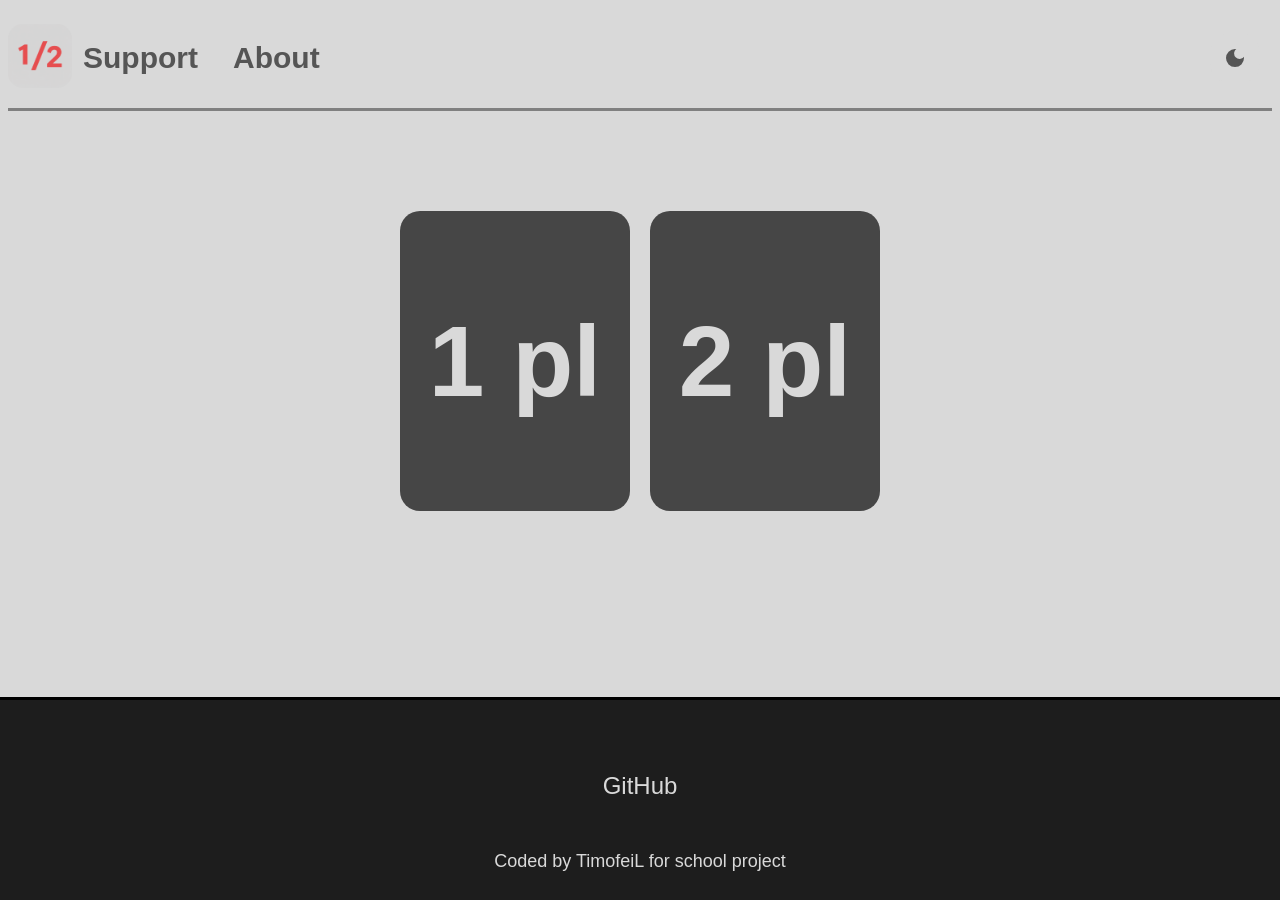
<file: index.html>
<!DOCTYPE html>
<html lang="en">
<head>
    <meta charset="UTF-8">
    <meta name="viewport" content="width=device-width, initial-scale=1.0">
    <link rel="stylesheet" href="styles/style.css">
    <link rel="icon" href="source/logo.png">
    <script type="text/javascript" src="javascript/theme.js" defer></script>
    <title>1/2 Player Games</title>
</head>
<body>
    <footer>
        <a class="navlogo" href="index.html"><img class="logo" src="source/logo.png" alt=""></a> 
        <a class="navlink" href="support.html">Support</a>
        <a class="navlink" href="about.html">About</a>
        <button type="button" id="theme-switch">
            <svg xmlns="http://www.w3.org/2000/svg" height="24px" viewBox="0 -960 960 960" width="24px" fill="#e3e3e3"><path d="M480-120q-150 0-255-105T120-480q0-150 105-255t255-105q14 0 27.5 1t26.5 3q-41 29-65.5 75.5T444-660q0 90 63 153t153 63q55 0 101-24.5t75-65.5q2 13 3 26.5t1 27.5q0 150-105 255T480-120Z"/></svg>
            <svg xmlns="http://www.w3.org/2000/svg" height="24px" viewBox="0 -960 960 960" width="24px" fill="#e3e3e3"><path d="M338.5-338.5Q280-397 280-480t58.5-141.5Q397-680 480-680t141.5 58.5Q680-563 680-480t-58.5 141.5Q563-280 480-280t-141.5-58.5ZM200-440H40v-80h160v80Zm720 0H760v-80h160v80ZM440-760v-160h80v160h-80Zm0 720v-160h80v160h-80ZM256-650l-101-97 57-59 96 100-52 56Zm492 496-97-101 53-55 101 97-57 59Zm-98-550 97-101 59 57-100 96-56-52ZM154-212l101-97 55 53-97 101-59-57Z"/></svg>
        </button>
    </footer>
    <main>
        <div class="choose1">
            <a href="pl1.html"><button class="plbtn">1 pl</button></a>
        </div>
        <div class="choose2">
            <a href="pl2.html"><button class="plbtn">2 pl</button></a>
        </div>
    </main>
    <div class="navbar">
        <div class="navBL"><a class="navbarLink" href="https://github.com/TimofeiL/1-2-players-game">GitHub</a></div>
        <div class="navBP"><p class="navbarP">Coded by TimofeiL for school project</p></div>
    </div>
</body>
</html>
</file>
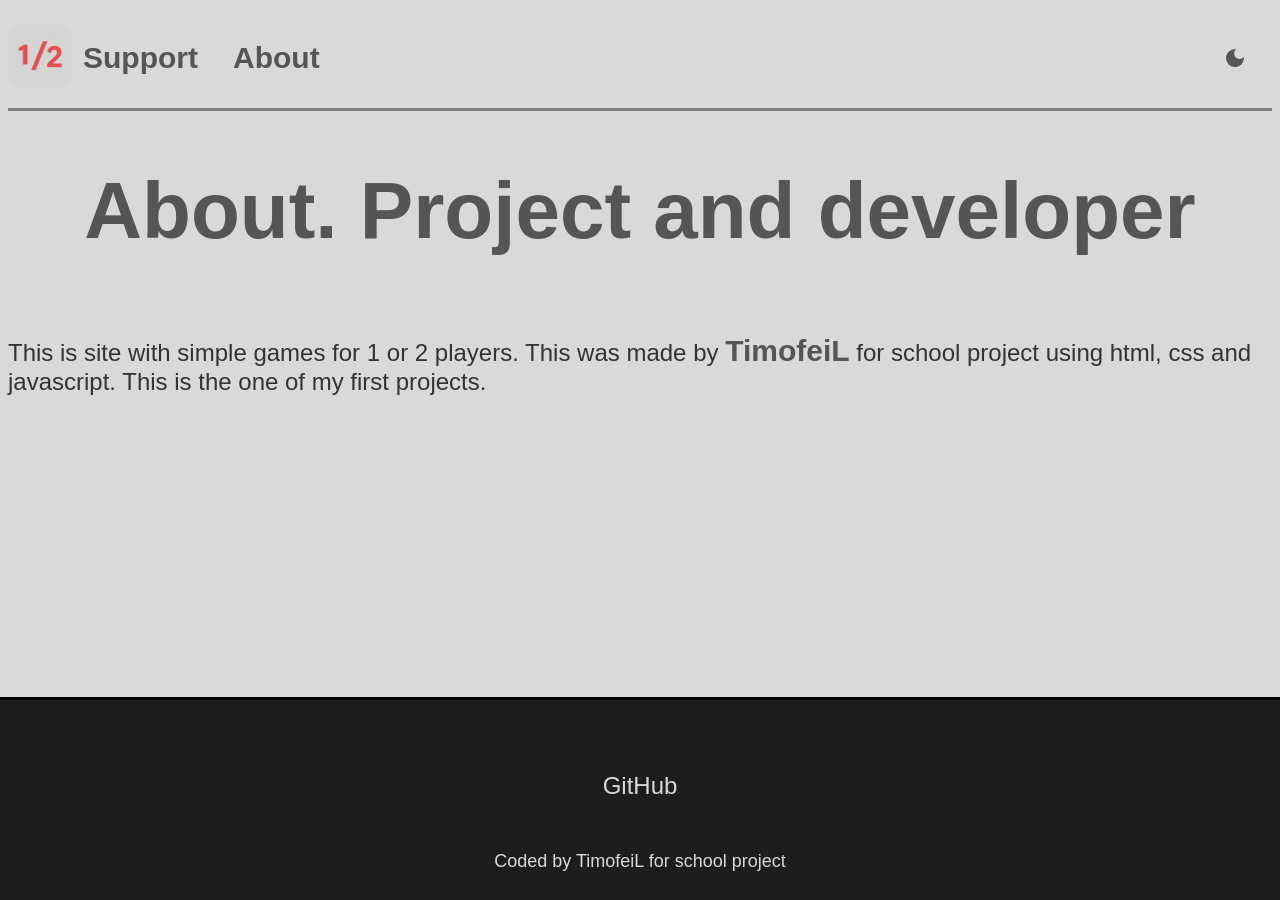
<file: about.html>
<!DOCTYPE html>
<html lang="en">
<head>
    <meta charset="UTF-8">
    <meta name="viewport" content="width=device-width, initial-scale=1.0">
    <link rel="stylesheet" href="styles-n-js/aboutstyle.css">
    <link rel="icon" href="source/logo.png">
    <script type="text/javascript" src="styles-n-js/theme.js" defer></script>
    <title>About</title>
</head>
<body>
    <footer>
        <a class="navlogo" href="index.html"><img class="logo" src="source/logo.png" alt=""></a> 
        <a class="navlink" href="support.html">Support</a>
        <a class="navlink" href="about.html">About</a>
        <button type="button" id="theme-switch">
            <svg xmlns="http://www.w3.org/2000/svg" height="24px" viewBox="0 -960 960 960" width="24px" fill="#e3e3e3"><path d="M480-120q-150 0-255-105T120-480q0-150 105-255t255-105q14 0 27.5 1t26.5 3q-41 29-65.5 75.5T444-660q0 90 63 153t153 63q55 0 101-24.5t75-65.5q2 13 3 26.5t1 27.5q0 150-105 255T480-120Z"/></svg>
            <svg xmlns="http://www.w3.org/2000/svg" height="24px" viewBox="0 -960 960 960" width="24px" fill="#e3e3e3"><path d="M338.5-338.5Q280-397 280-480t58.5-141.5Q397-680 480-680t141.5 58.5Q680-563 680-480t-58.5 141.5Q563-280 480-280t-141.5-58.5ZM200-440H40v-80h160v80Zm720 0H760v-80h160v80ZM440-760v-160h80v160h-80Zm0 720v-160h80v160h-80ZM256-650l-101-97 57-59 96 100-52 56Zm492 496-97-101 53-55 101 97-57 59Zm-98-550 97-101 59 57-100 96-56-52ZM154-212l101-97 55 53-97 101-59-57Z"/></svg>
        </button>
    </footer>
    <main>
        <div class="header"><h1>About. Project and developer</h1></div>
        <div class="paragraph"><p>This is site with simple games for 1 or 2 players. This was made by <a class="navlink" href="https://github.com/TimofeiL">TimofeiL</a> for school project using html, css and javascript. This is the one of my first projects.</p></div>
    </main>
    <div class="navbar">
        <div class="navBL"><a class="navbarLink" href="https://github.com/TimofeiL/1-2-players-game">GitHub</a></div>
        <div class="navBP"><p class="navbarP">Coded by TimofeiL for school project</p></div>
    </div>
</body>
</html>
</file>
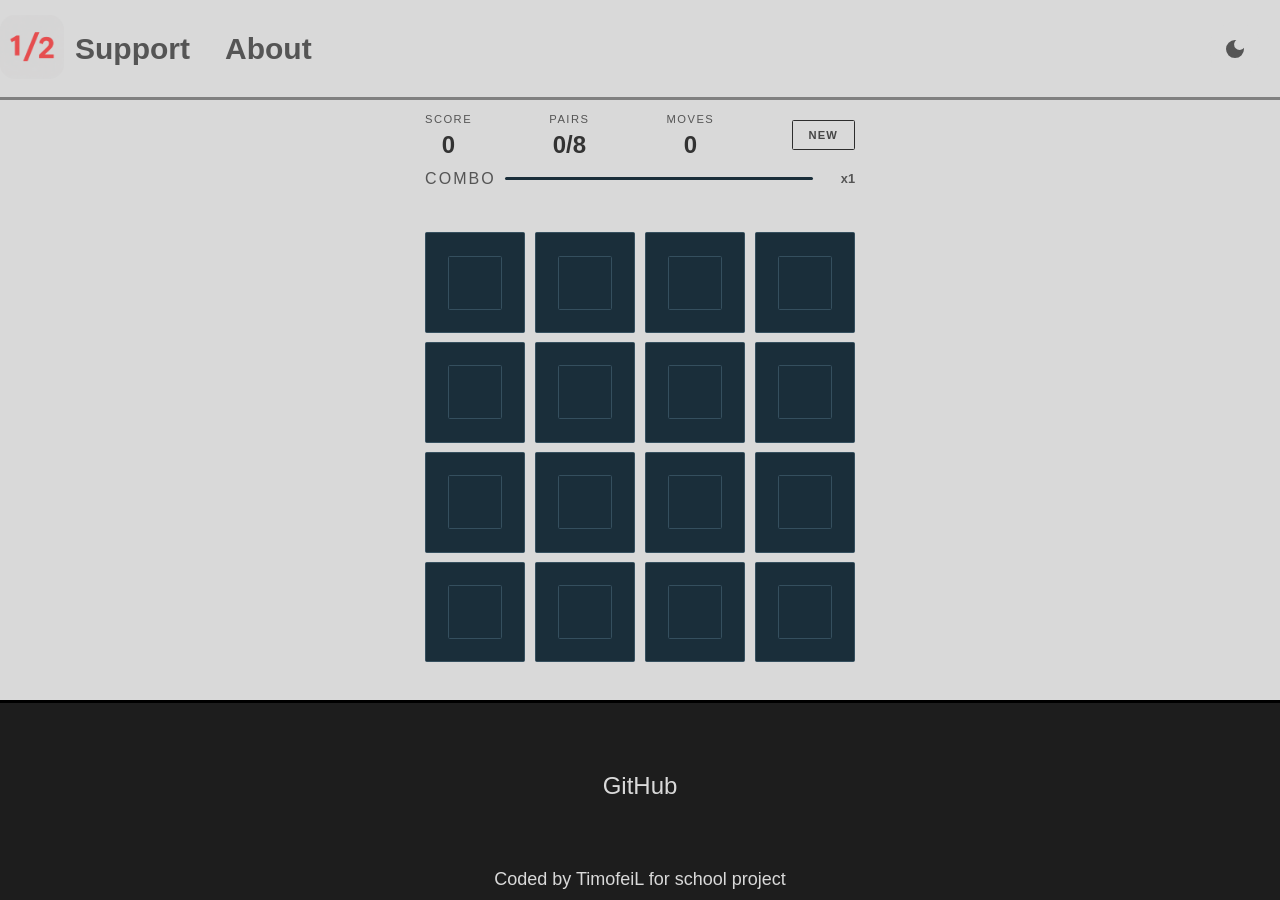
<file: color.html>
<!DOCTYPE html>
<html lang="en">
<head>
    <meta charset="UTF-8">
    <meta name="viewport" content="width=device-width, initial-scale=1.0">
    <link rel="stylesheet" href="styles/colorstyle.css">
    <link rel="icon" href="source/logo.png">
    <script type="text/javascript" src="javascript/theme.js" defer></script>
    <script type="text/javascript" src="javascript/color.js" defer></script>
    <title>1 Player Games</title>
</head>
<body>
    <footer>
        <a class="navlogo" href="index.html"><img class="logo" src="source/logo.png" alt=""></a> 
        <a class="navlink" href="support.html">Support</a>
        <a class="navlink" href="about.html">About</a>
        <button type="button" id="theme-switch">
            <svg xmlns="http://www.w3.org/2000/svg" height="24px" viewBox="0 -960 960 960" width="24px" fill="#e3e3e3"><path d="M480-120q-150 0-255-105T120-480q0-150 105-255t255-105q14 0 27.5 1t26.5 3q-41 29-65.5 75.5T444-660q0 90 63 153t153 63q55 0 101-24.5t75-65.5q2 13 3 26.5t1 27.5q0 150-105 255T480-120Z"/></svg>
            <svg xmlns="http://www.w3.org/2000/svg" height="24px" viewBox="0 -960 960 960" width="24px" fill="#e3e3e3"><path d="M338.5-338.5Q280-397 280-480t58.5-141.5Q397-680 480-680t141.5 58.5Q680-563 680-480t-58.5 141.5Q563-280 480-280t-141.5-58.5ZM200-440H40v-80h160v80Zm720 0H760v-80h160v80ZM440-760v-160h80v160h-80Zm0 720v-160h80v160h-80ZM256-650l-101-97 57-59 96 100-52 56Zm492 496-97-101 53-55 101 97-57 59Zm-98-550 97-101 59 57-100 96-56-52ZM154-212l101-97 55 53-97 101-59-57Z"/></svg>
        </button>
    </footer>
	<main>
        <div id="game">
            <div id="hud">
                <div class="hstat"><div class="hlbl">score</div><div class="hval" id="score">0</div></div>
                <div class="hstat"><div class="hlbl">pairs</div><div class="hval" id="pairs">0/8</div></div>
                <div class="hstat"><div class="hlbl">moves</div><div class="hval" id="moves">0</div></div>
                <button id="new-btn">New</button>
            </div>
            <div id="combo-bar-wrap">
                <span id="combo-lbl">combo</span>
                <div id="combo-track"><div id="combo-fill"></div></div>
                <span id="combo-mult">x1</span>
            </div>
                <div id="toast"></div>
                <div id="grid"></div>
                <div id="win">
                    <div id="win-title">palette cleared</div>
                    <div id="win-sub"></div>
                </div>
        </div>
    </main>
    <div class="navbar">
        <div class="navBL"><a class="navbarLink" href="https://github.com/TimofeiL/1-2-players-game">GitHub</a></div>
        <div class="navBP"><p class="navbarP">Coded by TimofeiL for school project</p></div>
    </div>
</body>
</html>
</file>
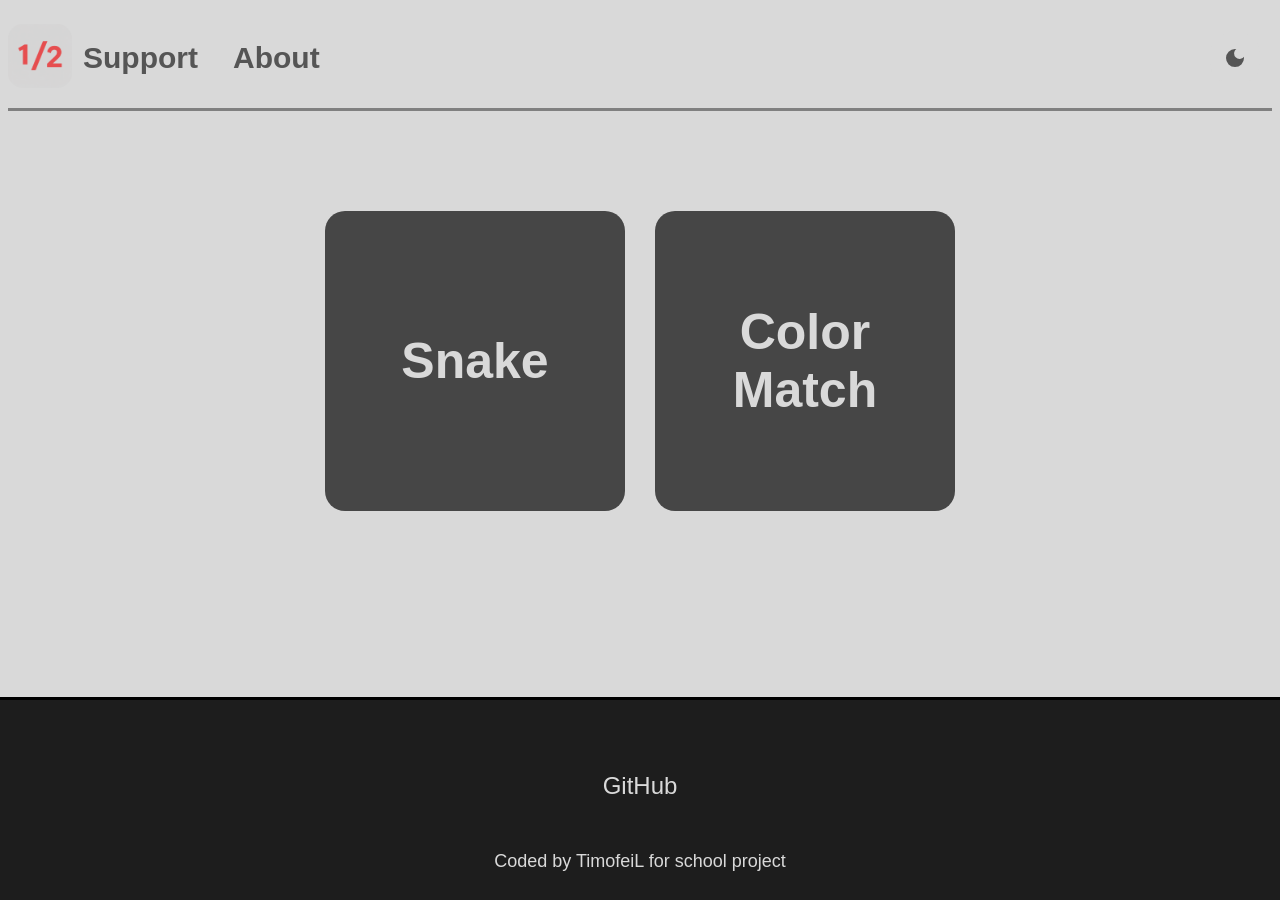
<file: pl1.html>
<!DOCTYPE html>
<html lang="en">
<head>
    <meta charset="UTF-8">
    <meta name="viewport" content="width=device-width, initial-scale=1.0">
    <link rel="stylesheet" href="styles/pl1style.css">
    <link rel="icon" href="source/logo.png">
    <script type="text/javascript" src="javascript/theme.js" defer></script>
    <title>1 Player Games</title>
</head>
<body>
    <footer>
        <a class="navlogo" href="index.html"><img class="logo" src="source/logo.png" alt=""></a> 
        <a class="navlink" href="support.html">Support</a>
        <a class="navlink" href="about.html">About</a>
        <button type="button" id="theme-switch">
            <svg xmlns="http://www.w3.org/2000/svg" height="24px" viewBox="0 -960 960 960" width="24px" fill="#e3e3e3"><path d="M480-120q-150 0-255-105T120-480q0-150 105-255t255-105q14 0 27.5 1t26.5 3q-41 29-65.5 75.5T444-660q0 90 63 153t153 63q55 0 101-24.5t75-65.5q2 13 3 26.5t1 27.5q0 150-105 255T480-120Z"/></svg>
            <svg xmlns="http://www.w3.org/2000/svg" height="24px" viewBox="0 -960 960 960" width="24px" fill="#e3e3e3"><path d="M338.5-338.5Q280-397 280-480t58.5-141.5Q397-680 480-680t141.5 58.5Q680-563 680-480t-58.5 141.5Q563-280 480-280t-141.5-58.5ZM200-440H40v-80h160v80Zm720 0H760v-80h160v80ZM440-760v-160h80v160h-80Zm0 720v-160h80v160h-80ZM256-650l-101-97 57-59 96 100-52 56Zm492 496-97-101 53-55 101 97-57 59Zm-98-550 97-101 59 57-100 96-56-52ZM154-212l101-97 55 53-97 101-59-57Z"/></svg>
        </button>
    </footer>
    <main>
        <div class="btn1"><a href="snake.html"><button class="game">Snake</button></a></div>
        <a href="color.html"><button class="game">Color Match</button></a>
    </main>
    <div class="navbar">
        <div class="navBL"><a class="navbarLink" href="https://github.com/TimofeiL/1-2-players-game">GitHub</a></div>
        <div class="navBP"><p class="navbarP">Coded by TimofeiL for school project</p></div>
    </div>
</body>
</html>
</file>
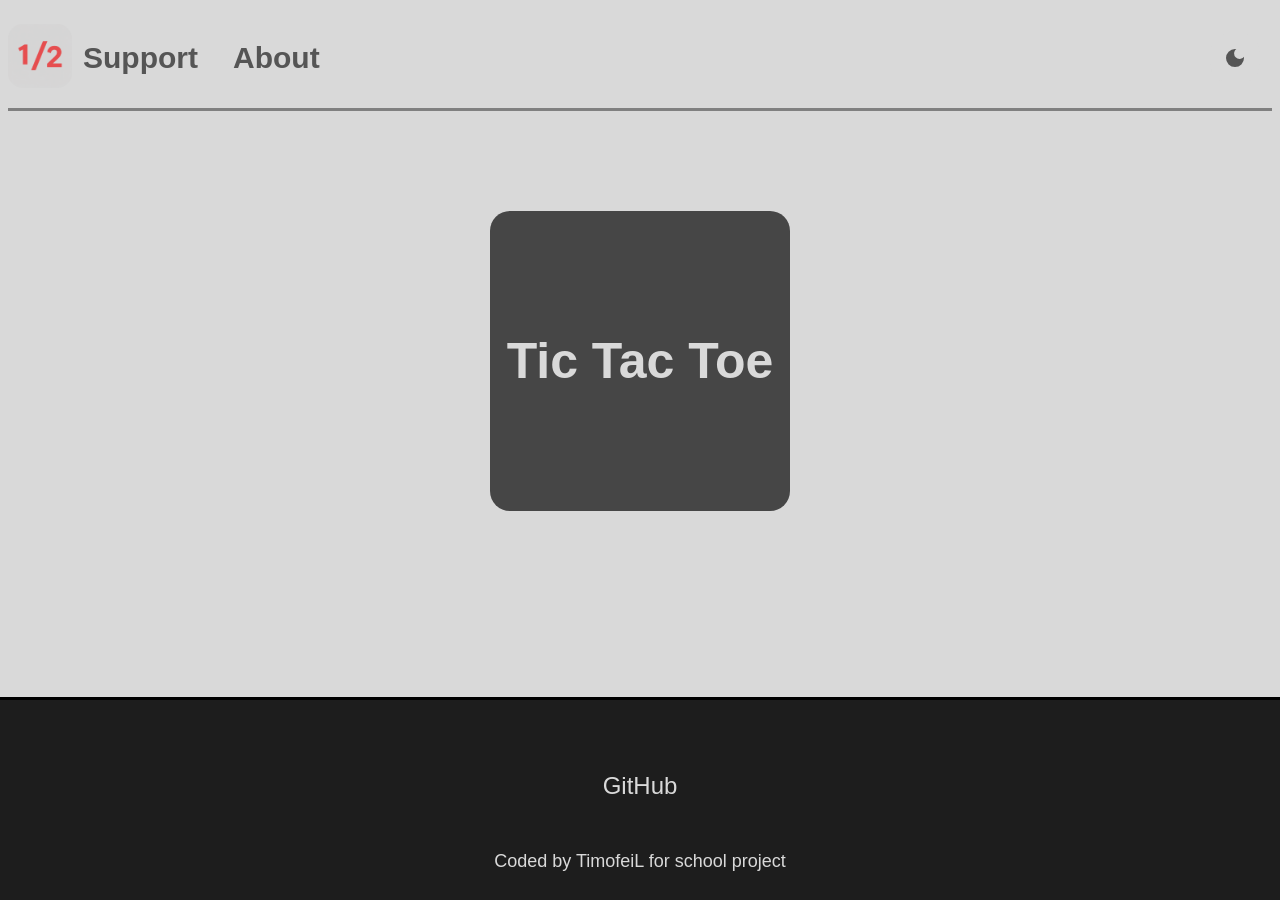
<file: pl2.html>
<!DOCTYPE html>
<html lang="en">
<head>
    <meta charset="UTF-8">
    <meta name="viewport" content="width=device-width, initial-scale=1.0">
    <link rel="stylesheet" href="styles/pl2style.css">
    <link rel="icon" href="source/logo.png">
    <script type="text/javascript" src="javascript/theme.js" defer></script>
    <title>2 Player Games</title>
</head>
<body>
    <footer>
        <a class="navlogo" href="index.html"><img class="logo" src="source/logo.png" alt=""></a> 
        <a class="navlink" href="support.html">Support</a>
        <a class="navlink" href="about.html">About</a>
        <button type="button" id="theme-switch">
            <svg xmlns="http://www.w3.org/2000/svg" height="24px" viewBox="0 -960 960 960" width="24px" fill="#e3e3e3"><path d="M480-120q-150 0-255-105T120-480q0-150 105-255t255-105q14 0 27.5 1t26.5 3q-41 29-65.5 75.5T444-660q0 90 63 153t153 63q55 0 101-24.5t75-65.5q2 13 3 26.5t1 27.5q0 150-105 255T480-120Z"/></svg>
            <svg xmlns="http://www.w3.org/2000/svg" height="24px" viewBox="0 -960 960 960" width="24px" fill="#e3e3e3"><path d="M338.5-338.5Q280-397 280-480t58.5-141.5Q397-680 480-680t141.5 58.5Q680-563 680-480t-58.5 141.5Q563-280 480-280t-141.5-58.5ZM200-440H40v-80h160v80Zm720 0H760v-80h160v80ZM440-760v-160h80v160h-80Zm0 720v-160h80v160h-80ZM256-650l-101-97 57-59 96 100-52 56Zm492 496-97-101 53-55 101 97-57 59Zm-98-550 97-101 59 57-100 96-56-52ZM154-212l101-97 55 53-97 101-59-57Z"/></svg>
        </button>
    </footer>
    <main>
        <a href="tic-tac-toe.html"><button class="game">Tic Tac Toe</button>
    </main>
    <div class="navbar">
        <div class="navBL"><a class="navbarLink" href="https://github.com/TimofeiL/1-2-players-game">GitHub</a></div>
        <div class="navBP"><p class="navbarP">Coded by TimofeiL for school project</p></div>
    </div>
</body>
</html>
</file>
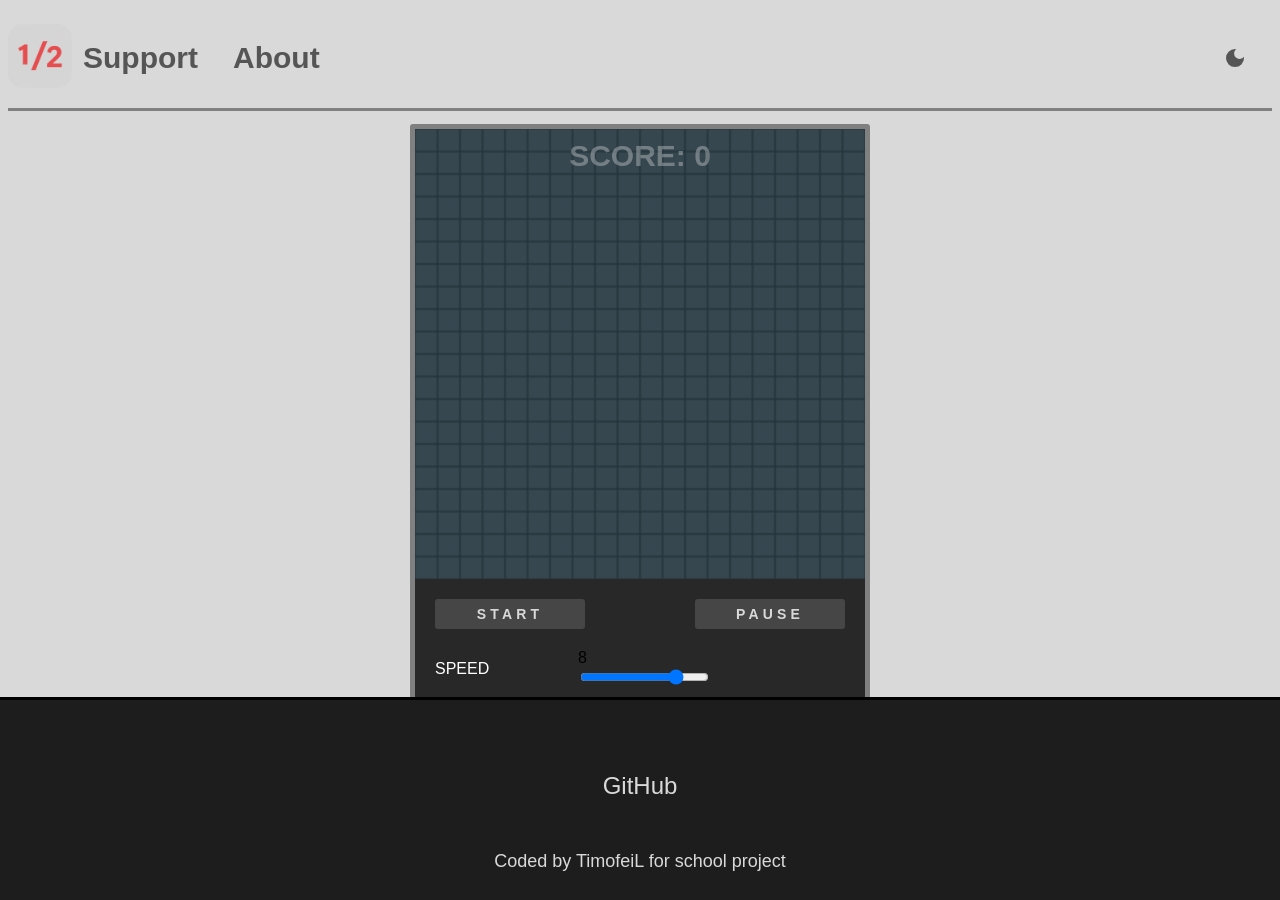
<file: snake.html>
<!DOCTYPE html>
<html lang="en">
<head>
    <meta charset="UTF-8">
    <meta name="viewport" content="width=device-width, initial-scale=1.0">
    <link rel="stylesheet" href="styles/snakestyle.css">
    <link rel="icon" href="source/logo.png">
    <script type="text/javascript" src="javascript/theme.js" defer></script>
    <script type="text/javascript" src="javascript/snake.js" defer></script>
    <title>1 Player Games</title>
</head>
<body>
    <footer>
        <a class="navlogo" href="index.html"><img class="logo" src="source/logo.png" alt=""></a> 
        <a class="navlink" href="support.html">Support</a>
        <a class="navlink" href="about.html">About</a>
        <button type="button" id="theme-switch">
            <svg xmlns="http://www.w3.org/2000/svg" height="24px" viewBox="0 -960 960 960" width="24px" fill="#e3e3e3"><path d="M480-120q-150 0-255-105T120-480q0-150 105-255t255-105q14 0 27.5 1t26.5 3q-41 29-65.5 75.5T444-660q0 90 63 153t153 63q55 0 101-24.5t75-65.5q2 13 3 26.5t1 27.5q0 150-105 255T480-120Z"/></svg>
            <svg xmlns="http://www.w3.org/2000/svg" height="24px" viewBox="0 -960 960 960" width="24px" fill="#e3e3e3"><path d="M338.5-338.5Q280-397 280-480t58.5-141.5Q397-680 480-680t141.5 58.5Q680-563 680-480t-58.5 141.5Q563-280 480-280t-141.5-58.5ZM200-440H40v-80h160v80Zm720 0H760v-80h160v80ZM440-760v-160h80v160h-80Zm0 720v-160h80v160h-80ZM256-650l-101-97 57-59 96 100-52 56Zm492 496-97-101 53-55 101 97-57 59Zm-98-550 97-101 59 57-100 96-56-52ZM154-212l101-97 55 53-97 101-59-57Z"/></svg>
        </button>
    </footer>
	<main>
    <div class="container">
	<div class="score">		
		score: <span class="score_val">0</span>
	</div>
	<div class="canvas-wrapper">
		<canvas width="400" height="400"></canvas>
	</div>
	<div class="controls">
		<button class="btn-start">Start</button>
		<button class="btn-pause">Pause</button>
		<div class="range range-difficulty">
			<label for="difficulty">Speed</label>
			<div class="range_inputWrapper">
				<span class="range_inputValue"></span>
				<div class="range_inputSlider"></div>
				<input type="range" name="difficulty"
				   value="8" min="1" max="10" step="1" >
			</div>
		</div>
	</div>
</div>
</main>
    <div class="navbar">
        <div class="navBL"><a class="navbarLink" href="https://github.com/TimofeiL/1-2-players-game">GitHub</a></div>
        <div class="navBP"><p class="navbarP">Coded by TimofeiL for school project</p></div>
    </div>
</body>
</html>
</file>
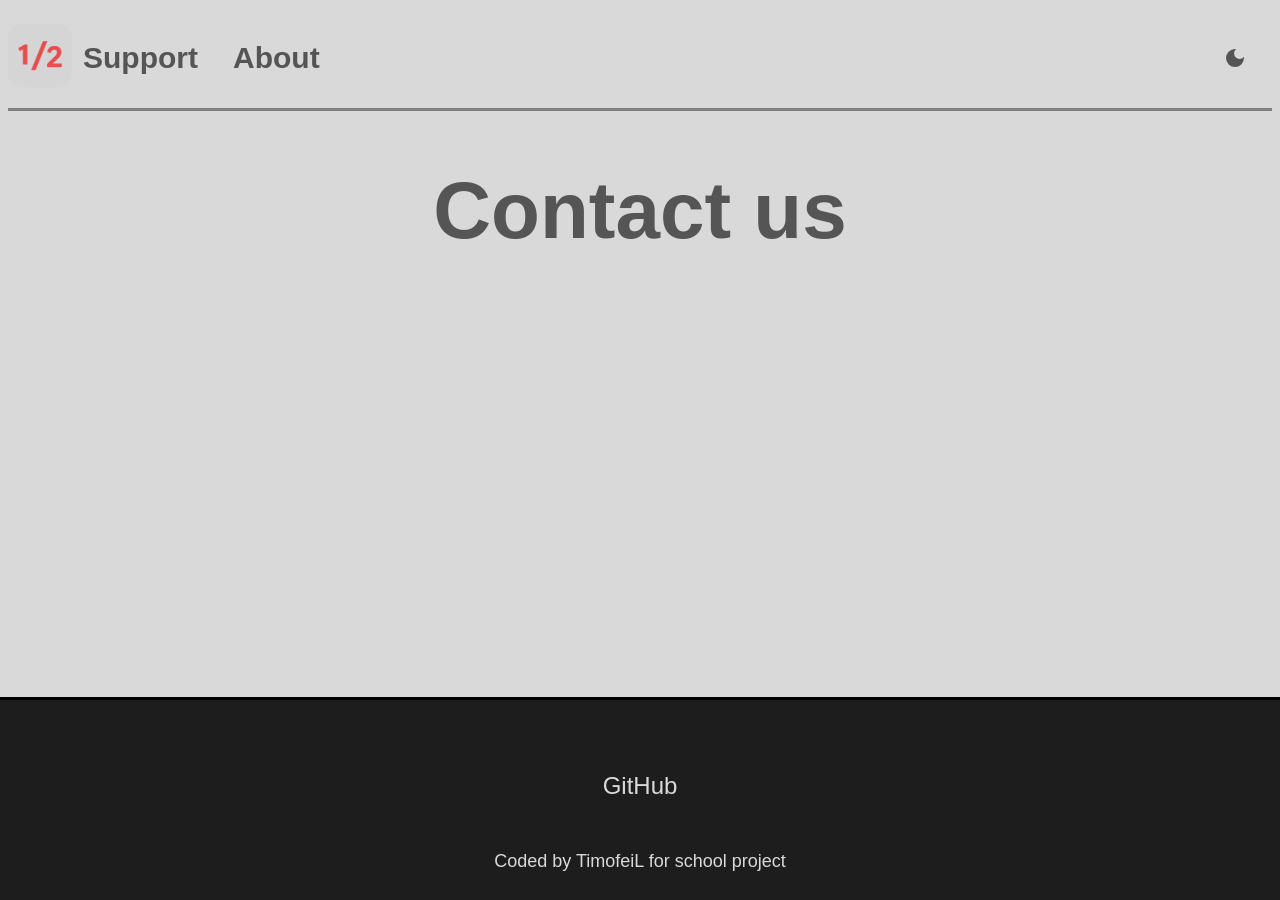
<file: support.html>
<!DOCTYPE html>
<html lang="en">
<head>
    <meta charset="UTF-8">
    <meta name="viewport" content="width=device-width, initial-scale=1.0">
    <link rel="stylesheet" href="styles/supportstyle.css">
    <link rel="icon" href="source/logo.png">
    <script type="text/javascript" src="javascript/theme.js" defer></script>
    <title>1 Player Games</title>
</head>
<body>
    <footer>
        <a class="navlogo" href="index.html"><img class="logo" src="source/logo.png" alt=""></a> 
        <a class="navlink" href="support.html">Support</a>
        <a class="navlink" href="about.html">About</a>
        <button type="button" id="theme-switch">
            <svg xmlns="http://www.w3.org/2000/svg" height="24px" viewBox="0 -960 960 960" width="24px" fill="#e3e3e3"><path d="M480-120q-150 0-255-105T120-480q0-150 105-255t255-105q14 0 27.5 1t26.5 3q-41 29-65.5 75.5T444-660q0 90 63 153t153 63q55 0 101-24.5t75-65.5q2 13 3 26.5t1 27.5q0 150-105 255T480-120Z"/></svg>
            <svg xmlns="http://www.w3.org/2000/svg" height="24px" viewBox="0 -960 960 960" width="24px" fill="#e3e3e3"><path d="M338.5-338.5Q280-397 280-480t58.5-141.5Q397-680 480-680t141.5 58.5Q680-563 680-480t-58.5 141.5Q563-280 480-280t-141.5-58.5ZM200-440H40v-80h160v80Zm720 0H760v-80h160v80ZM440-760v-160h80v160h-80Zm0 720v-160h80v160h-80ZM256-650l-101-97 57-59 96 100-52 56Zm492 496-97-101 53-55 101 97-57 59Zm-98-550 97-101 59 57-100 96-56-52ZM154-212l101-97 55 53-97 101-59-57Z"/></svg>
        </button>
    </footer>
    <main>
        <h1>Contact us</h1>
    </main>
    <div class="navbar">
        <div class="navBL"><a class="navbarLink" href="https://github.com/TimofeiL/1-2-players-game">GitHub</a></div>
        <div class="navBP"><p class="navbarP">Coded by TimofeiL for school project</p></div>
    </div>
</body>
</html>
</file>
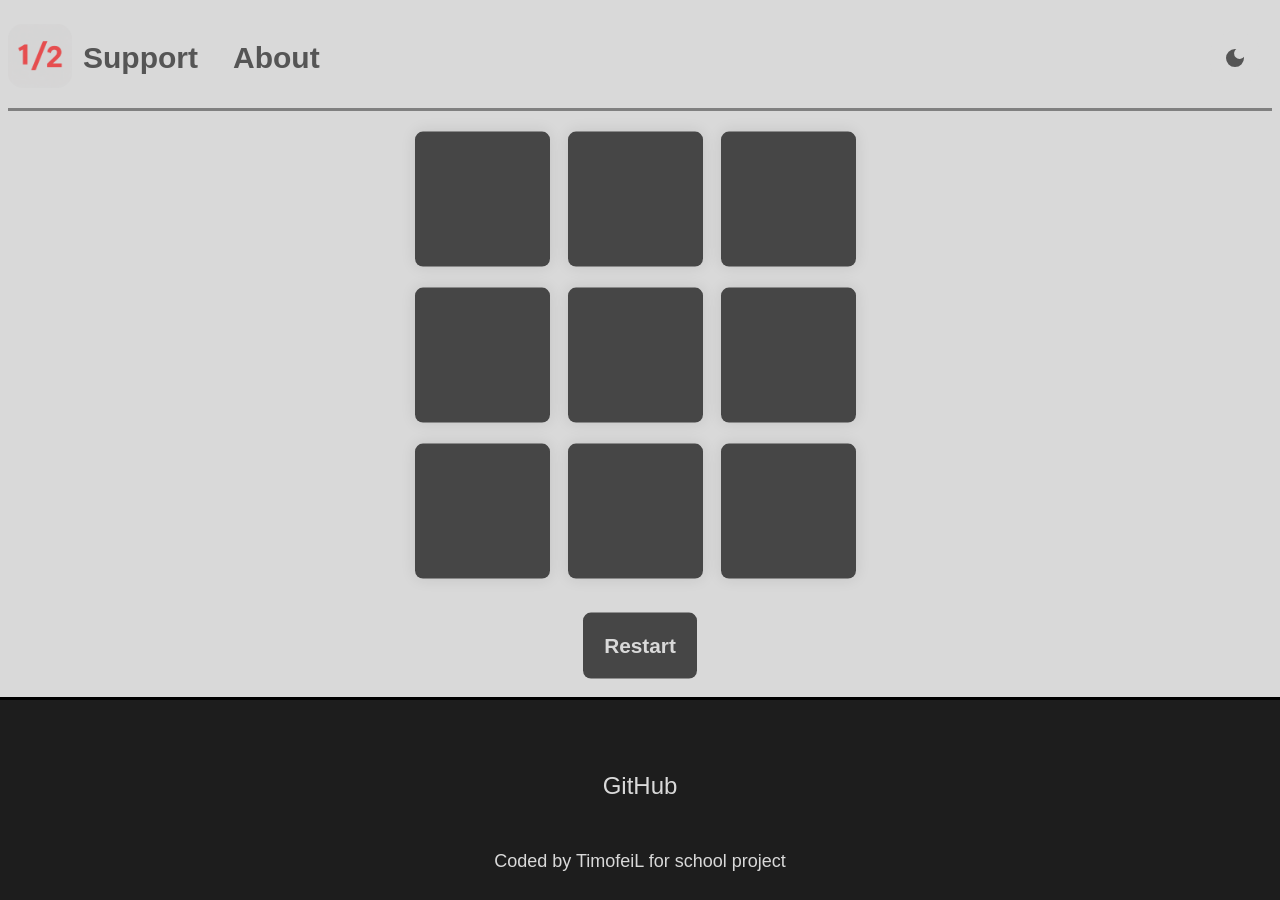
<file: tic-tac-toe.html>
<!DOCTYPE html>
<html lang="en">
<head>
    <meta charset="UTF-8">
    <meta name="viewport" content="width=device-width, initial-scale=1.0">
    <link rel="stylesheet" href="styles/tttstyle.css">
    <link rel="icon" href="source/logo.png">
    <script type="text/javascript" src="javascript/theme.js" defer></script>
    <title>1 Player Games</title>
</head>
<body>
    <footer>
        <a class="navlogo" href="index.html"><img class="logo" src="source/logo.png" alt=""></a> 
        <a class="navlink" href="support.html">Support</a>
        <a class="navlink" href="about.html">About</a>
        <button type="button" id="theme-switch">
            <svg xmlns="http://www.w3.org/2000/svg" height="24px" viewBox="0 -960 960 960" width="24px" fill="#e3e3e3"><path d="M480-120q-150 0-255-105T120-480q0-150 105-255t255-105q14 0 27.5 1t26.5 3q-41 29-65.5 75.5T444-660q0 90 63 153t153 63q55 0 101-24.5t75-65.5q2 13 3 26.5t1 27.5q0 150-105 255T480-120Z"/></svg>
            <svg xmlns="http://www.w3.org/2000/svg" height="24px" viewBox="0 -960 960 960" width="24px" fill="#e3e3e3"><path d="M338.5-338.5Q280-397 280-480t58.5-141.5Q397-680 480-680t141.5 58.5Q680-563 680-480t-58.5 141.5Q563-280 480-280t-141.5-58.5ZM200-440H40v-80h160v80Zm720 0H760v-80h160v80ZM440-760v-160h80v160h-80Zm0 720v-160h80v160h-80ZM256-650l-101-97 57-59 96 100-52 56Zm492 496-97-101 53-55 101 97-57 59Zm-98-550 97-101 59 57-100 96-56-52ZM154-212l101-97 55 53-97 101-59-57Z"/></svg>
        </button>
    </footer>
	<main>
        <div class="wrapper">
            <div class="container">
                <button class="button-option"></button>
                <button class="button-option"></button>
                <button class="button-option"></button>
                <button class="button-option"></button>
                <button class="button-option"></button>
                <button class="button-option"></button>
                <button class="button-option"></button>
                <button class="button-option"></button>
                <button class="button-option"></button>
            </div>
            <button id="restart">Restart</button>
        </div>
        <div class="popup hide">
            <p id="message">Sample Message</p>
            <button id="new-game">New Game</button>
        </div>
   
        <!-- Script -->
        <script src="javascript/tic-tac-toe-js.js"></script>
    </main>
    <div class="navbar">
        <div class="navBL"><a class="navbarLink" href="https://github.com/TimofeiL/1-2-players-game">GitHub</a></div>
        <div class="navBP"><p class="navbarP">Coded by TimofeiL for school project</p></div>
    </div>
</body>
</html>
</file>
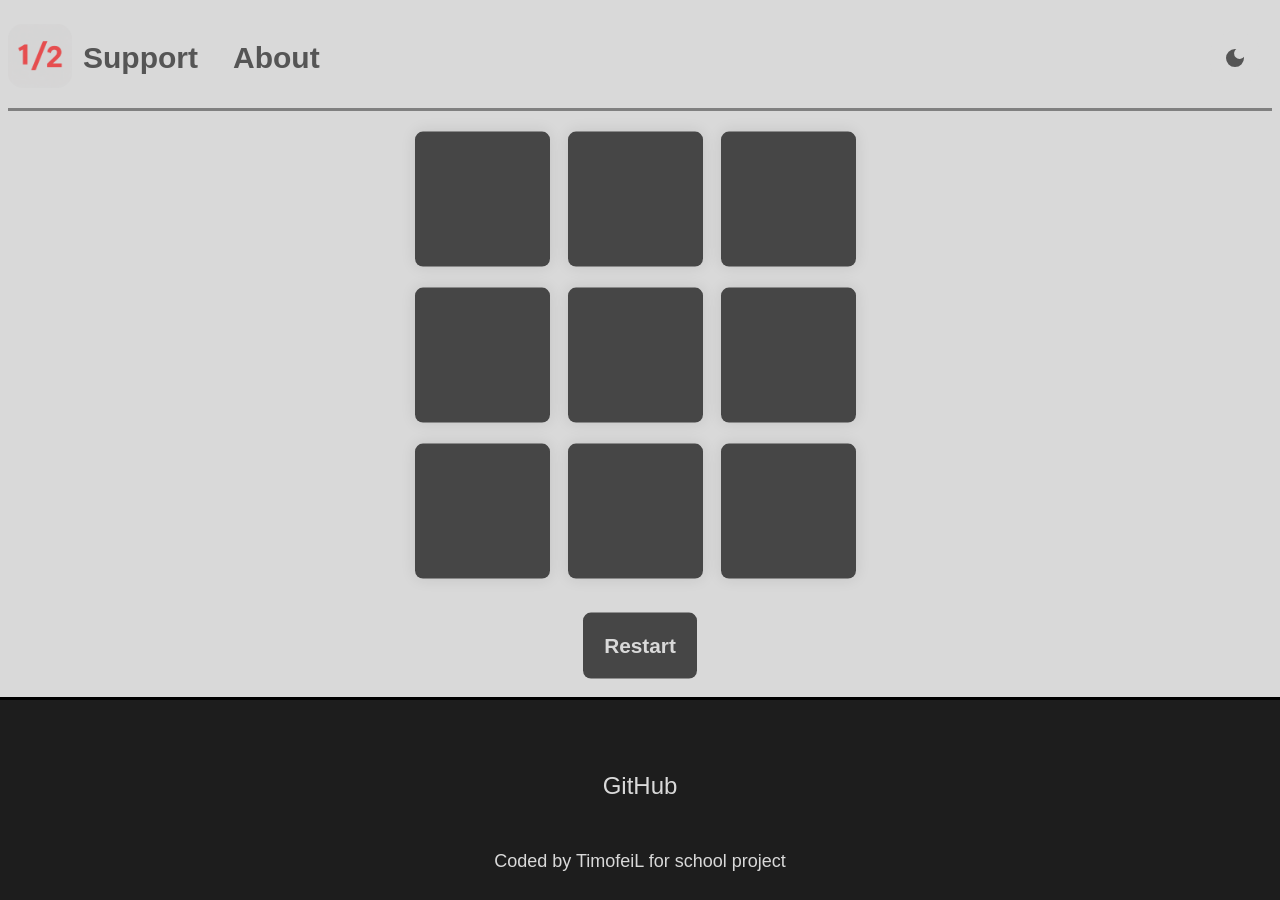
<file: games/2players/tic-tac-toe.html>
<!DOCTYPE html>
<html lang="en">
<head>
    <meta charset="UTF-8">
    <meta name="viewport" content="width=device-width, initial-scale=1.0">
    <link rel="stylesheet" href="tttstyle.css">
    <link rel="icon" href="logo.png">
    <script type="text/javascript" src="C:/Users/Timofei/Documents/1-2 player games/styles-n-js/theme.js" defer></script>
    <title>1 Player Games</title>
</head>
<body>
    <footer>
        <a class="navlogo" href="C:/Users/Timofei/Documents/1-2 player games/index.html"><img class="logo" src="logo.png" alt=""></a> 
        <a class="navlink" href="C:/Users/Timofei/Documents/1-2 player games/support.html">Support</a>
        <a class="navlink" href="C:/Users/Timofei/Documents/1-2 player games/about.html">About</a>
        <button type="button" id="theme-switch">
            <svg xmlns="http://www.w3.org/2000/svg" height="24px" viewBox="0 -960 960 960" width="24px" fill="#e3e3e3"><path d="M480-120q-150 0-255-105T120-480q0-150 105-255t255-105q14 0 27.5 1t26.5 3q-41 29-65.5 75.5T444-660q0 90 63 153t153 63q55 0 101-24.5t75-65.5q2 13 3 26.5t1 27.5q0 150-105 255T480-120Z"/></svg>
            <svg xmlns="http://www.w3.org/2000/svg" height="24px" viewBox="0 -960 960 960" width="24px" fill="#e3e3e3"><path d="M338.5-338.5Q280-397 280-480t58.5-141.5Q397-680 480-680t141.5 58.5Q680-563 680-480t-58.5 141.5Q563-280 480-280t-141.5-58.5ZM200-440H40v-80h160v80Zm720 0H760v-80h160v80ZM440-760v-160h80v160h-80Zm0 720v-160h80v160h-80ZM256-650l-101-97 57-59 96 100-52 56Zm492 496-97-101 53-55 101 97-57 59Zm-98-550 97-101 59 57-100 96-56-52ZM154-212l101-97 55 53-97 101-59-57Z"/></svg>
        </button>
    </footer>
	<main>
        <div class="wrapper">
            <div class="container">
                <button class="button-option"></button>
                <button class="button-option"></button>
                <button class="button-option"></button>
                <button class="button-option"></button>
                <button class="button-option"></button>
                <button class="button-option"></button>
                <button class="button-option"></button>
                <button class="button-option"></button>
                <button class="button-option"></button>
            </div>
            <button id="restart">Restart</button>
        </div>
        <div class="popup hide">
            <p id="message">Sample Message</p>
            <button id="new-game">New Game</button>
        </div>
   
        <!-- Script -->
        <script src="tic-tac-toe-js.js"></script>
    </main>
    <div class="navbar">
        <div class="navBL"><a class="navbarLink" href="https://github.com/TimofeiL/1-2-players-game">GitHub</a></div>
        <div class="navBP"><p class="navbarP">Coded by TimofeiL for school project</p></div>
    </div>
</body>
</html>
</file>
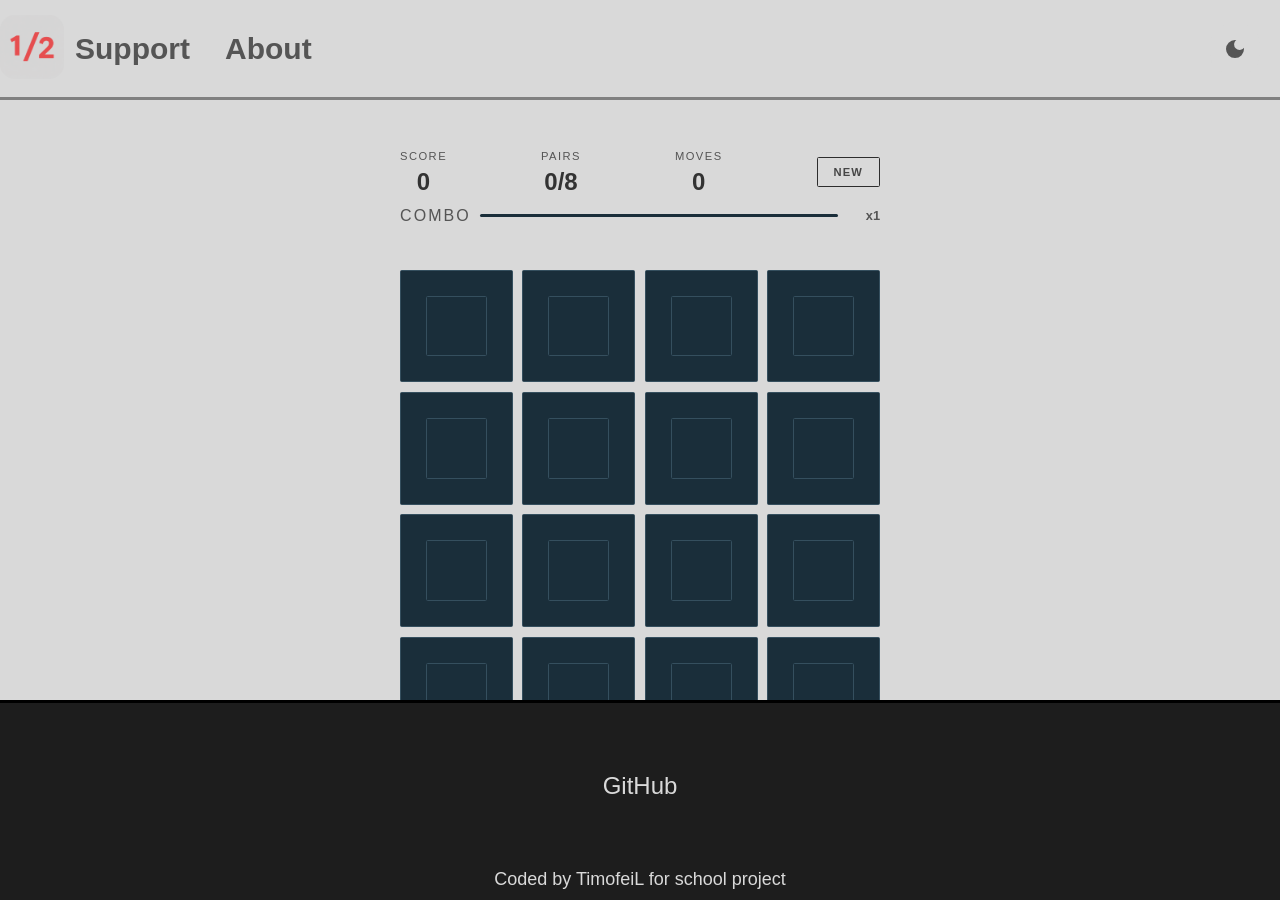
<file: games/1player/color-match/color.html>
<!DOCTYPE html>
<html lang="en">
<head>
    <meta charset="UTF-8">
    <meta name="viewport" content="width=device-width, initial-scale=1.0">
    <link rel="stylesheet" href="colorstyle.css">
    <link rel="icon" href="logo.png">
    <script type="text/javascript" src="C:/Users/Timofei/Documents/1-2 player games/styles-n-js/theme.js" defer></script>
    <script type="text/javascript" src="color.js" defer></script>
    <title>1 Player Games</title>
</head>
<body>
    <footer>
        <a class="navlogo" href="C:/Users/Timofei/Documents/1-2 player games/index.html"><img class="logo" src="logo.png" alt=""></a> 
        <a class="navlink" href="C:/Users/Timofei/Documents/1-2 player games/support.html">Support</a>
        <a class="navlink" href="C:/Users/Timofei/Documents/1-2 player games/about.html">About</a>
        <button type="button" id="theme-switch">
            <svg xmlns="http://www.w3.org/2000/svg" height="24px" viewBox="0 -960 960 960" width="24px" fill="#e3e3e3"><path d="M480-120q-150 0-255-105T120-480q0-150 105-255t255-105q14 0 27.5 1t26.5 3q-41 29-65.5 75.5T444-660q0 90 63 153t153 63q55 0 101-24.5t75-65.5q2 13 3 26.5t1 27.5q0 150-105 255T480-120Z"/></svg>
            <svg xmlns="http://www.w3.org/2000/svg" height="24px" viewBox="0 -960 960 960" width="24px" fill="#e3e3e3"><path d="M338.5-338.5Q280-397 280-480t58.5-141.5Q397-680 480-680t141.5 58.5Q680-563 680-480t-58.5 141.5Q563-280 480-280t-141.5-58.5ZM200-440H40v-80h160v80Zm720 0H760v-80h160v80ZM440-760v-160h80v160h-80Zm0 720v-160h80v160h-80ZM256-650l-101-97 57-59 96 100-52 56Zm492 496-97-101 53-55 101 97-57 59Zm-98-550 97-101 59 57-100 96-56-52ZM154-212l101-97 55 53-97 101-59-57Z"/></svg>
        </button>
    </footer>
	<main>
        <div id="game">
            <div id="hud">
                <div class="hstat"><div class="hlbl">score</div><div class="hval" id="score">0</div></div>
                <div class="hstat"><div class="hlbl">pairs</div><div class="hval" id="pairs">0/8</div></div>
                <div class="hstat"><div class="hlbl">moves</div><div class="hval" id="moves">0</div></div>
                <button id="new-btn">New</button>
            </div>
            <div id="combo-bar-wrap">
                <span id="combo-lbl">combo</span>
                <div id="combo-track"><div id="combo-fill"></div></div>
                <span id="combo-mult">x1</span>
            </div>
                <div id="toast"></div>
                <div id="grid"></div>
                <div id="win">
                    <div id="win-title">palette cleared</div>
                    <div id="win-sub"></div>
                </div>
        </div>
    </main>
    <div class="navbar">
        <div class="navBL"><a class="navbarLink" href="https://github.com/TimofeiL/1-2-players-game">GitHub</a></div>
        <div class="navBP"><p class="navbarP">Coded by TimofeiL for school project</p></div>
    </div>
</body>
</html>
</file>
<file: styles/style.css>
:root{
    --base-color: #d9d9d9;
    --navbar-color: rgb(29, 29, 29);
    --navlink-txt-color: rgb(85, 85, 85);
    --navlink-hover-txt-color: rgb(51, 51, 51);
    --footer-border-color: gray;
    --navbar-txt-color: #d9d9d9;
    --button-color: rgb(70, 70, 70);
    --button-hover-color: rgb(45, 45, 45);
}
.darkmode{
    --base-color: rgb(49, 49, 49);
    --navbar-color: rgb(29, 29, 29);
    --navlink-txt-color: #d9d9d9;
    --navlink-hover-txt-color: white;
    --footer-border-color: black;
    --button-color: #d9d9d9;
    --button-hover-color: white;
}

#theme-switch{
    width: 50px;
    height: 50px;
    border-radius: 20px;
    background-color: var(--base-color);
    border: none;
    cursor: pointer;
    position: fixed;
    right: 20px;
    display: flex;
    justify-content: center;
    align-items: center;
}
#theme-switch svg{
    fill: var(--navlink-txt-color);
}
#theme-switch svg:last-child{
    display: none;
}
.darkmode #theme-switch svg:first-child{
    display: none;
}
.darkmode #theme-switch svg:last-child{
    display: block;
}
.logo{
    width: 64px;
    height: 64px;
    border-radius: 15px;
}
body{
    background-color: var(--base-color);
    font-family: Arial;
}
footer{
    display: flex;
    justify-content: left;
    align-items: center;
    background-color: var(--base-color);
    border-bottom: 3px solid var(--footer-border-color);
    height: 100px;
}
main{
    display: flex;
    justify-content: center;
    padding-top: 100px;
}
.navbar{
    position: fixed;
    bottom: 0;
    left: 0;
    width: 100%;
    height: 200px;
    background-color: var(--navbar-color);
    border-top: 3px solid black;
}

.navBL{
    display: flex;
    justify-content: center;
}
.navBP{
    display: flex;
    justify-content: center;
}
.navbarLink{
    color: var(--navbar-txt-color);
    text-decoration: none;
    font-size: 24px;
    position: fixed;
    bottom: 100px;
    transition: 0.3s;
}
.navbarLink:hover{
    color: white;
}
.navbarP{
    color: var(--navbar-txt-color);
    position: fixed;
    bottom: 10px;
    font-size: 18px;
}

.navlogo{
    width: 5%;
    min-width: 75px;
}

.navlink{
    text-decoration: none;
    color: var(--navlink-txt-color);
    font-weight: bold;
    font-size: 30px;
    width: 10%;
    min-width: 150px;
    transition: 0.3s;
}
.navlink:hover{
    color: var(--navlink-hover-txt-color);
}

.choose1{
    padding-left: 20%;
}
.choose2{
    padding-left: 20px;
    padding-right: 20%;
}

.plbtn{
    width: 230px;
    height: 300px;
    cursor: pointer;
    font-size: 100px;
    font-weight: bolder;
    border-radius: 20px;
    border: none;
    background-color: var(--button-color);
    color: var(--base-color);
    transition: 0.3s;

}
.plbtn:hover{
    background-color: var(--button-hover-color);
    width: 220px;
    height: 290px;
}
</file>
<file: styles-n-js/aboutstyle.css>
:root{
    --base-color: #d9d9d9;
    --main-color1: #de5757;
    --main-color2: #c3d975;
    --navbar-color: rgb(29, 29, 29);
    --navlink-txt-color: rgb(85, 85, 85);
    --navlink-hover-txt-color: rgb(51, 51, 51);
    --footer-border-color: gray;
    --navbar-txt-color: #d9d9d9;
}
.darkmode{
    --base-color: rgb(49, 49, 49);
    --main-color1: #de5757;
    --main-color2: #c3d975;
    --navbar-color: rgb(29, 29, 29);
    --navlink-txt-color: #d9d9d9;
    --navlink-hover-txt-color: white;
    --footer-border-color: black;
}

#theme-switch{
    width: 50px;
    height: 50px;
    border-radius: 20px;
    background-color: var(--base-color);
    border: none;
    cursor: pointer;
    position: fixed;
    right: 20px;
    display: flex;
    justify-content: center;
    align-items: center;
}
#theme-switch svg{
    fill: var(--navlink-txt-color);
}
#theme-switch svg:last-child{
    display: none;
}
.darkmode #theme-switch svg:first-child{
    display: none;
}
.darkmode #theme-switch svg:last-child{
    display: block;
}

.logo{
    width: 64px;
    height: 64px;
    border-radius: 15px;
}

body{
    background-color: var(--base-color);
    font-family: Arial;
}

footer{
    display: flex;
    justify-content: left;
    align-items: center;
    background-color: var(--base-color);
    border-bottom: 3px solid var(--footer-border-color);
    height: 100px;
}

.header{
    display: flex;
    justify-content: center;
    color: var(--navlink-txt-color);
    font-size: 40px;
}
.paragraph{
    display: flex;
    justify-content: center;
    font-size: 24px;
    color: var(--navlink-hover-txt-color);
}

.navbar{
    position: fixed;
    bottom: 0;
    left: 0;
    width: 100%;
    height: 200px;
    background-color: var(--navbar-color);
    border-top: 3px solid black;
}

.navBL{
    display: flex;
    justify-content: center;
}
.navBP{
    display: flex;
    justify-content: center;
}
.navbarLink{
    color: var(--navbar-txt-color);
    text-decoration: none;
    font-size: 24px;
    position: fixed;
    bottom: 100px;
    transition: 0.3s;
}
.navbarLink:hover{
    color: white;
}
.navbarP{
    color: var(--navbar-txt-color);
    position: fixed;
    bottom: 10px;
    font-size: 18px;
}

.navlogo{
    width: 5%;
    min-width: 75px;
}

.navlink{
    text-decoration: none;
    color: var(--navlink-txt-color);
    font-weight: bold;
    font-size: 30px;
    width: 10%;
    min-width: 150px;
    transition: 0.3s;
}
.navlink:hover{
    color: var(--navlink-hover-txt-color);
}
</file>
<file: styles/colorstyle.css>
:root{
    --base-color: #d9d9d9;
    --navbar-color: rgb(29, 29, 29);
    --navlink-txt-color: rgb(85, 85, 85);
    --navlink-hover-txt-color: rgb(51, 51, 51);
    --footer-border-color: gray;
    --navbar-txt-color: #d9d9d9;
    --button-color: rgb(70, 70, 70);
    --button-hover-color: rgb(45, 45, 45);
}
.darkmode{
    --base-color: rgb(49, 49, 49);
    --navbar-color: rgb(29, 29, 29);
    --navlink-txt-color: #d9d9d9;
    --navlink-hover-txt-color: white;
    --footer-border-color: black;
    --button-color: #d9d9d9;
    --button-hover-color: white;
}

#theme-switch{
    width: 50px;
    height: 50px;
    border-radius: 20px;
    background-color: var(--base-color);
    border: none;
    cursor: pointer;
    position: fixed;
    right: 20px;
    display: flex;
    justify-content: center;
    align-items: center;
}
#theme-switch svg{
    fill: var(--navlink-txt-color);
}
#theme-switch svg:last-child{
    display: none;
}
.darkmode #theme-switch svg:first-child{
    display: none;
}
.darkmode #theme-switch svg:last-child{
    display: block;
}
.logo{
    width: 64px;
    height: 64px;
    border-radius: 15px;
}
body{
    background-color: var(--base-color);
    font-family: Arial;
}
footer{
    display: flex;
    justify-content: left;
    align-items: center;
    background-color: var(--base-color);
    border-bottom: 3px solid var(--footer-border-color);
    height: 100px;
}
main{
    display: flex;
    justify-content: center;
    padding-top: 1%;
}
.navbar{
    position: fixed;
    bottom: 0;
    left: 0;
    width: 100%;
    height: 200px;
    background-color: var(--navbar-color);
    border-top: 3px solid black;
}

.navBL{
    display: flex;
    justify-content: center;
}
.navBP{
    display: flex;
    justify-content: center;
}
.navbarLink{
    color: var(--navbar-txt-color);
    text-decoration: none;
    font-size: 24px;
    position: fixed;
    bottom: 100px;
    transition: 0.3s;
}
.navbarLink:hover{
    color: white;
}
.navbarP{
    color: var(--navbar-txt-color);
    position: fixed;
    bottom: 10px;
    font-size: 18px;
}

.navlogo{
    width: 5%;
    min-width: 75px;
}

.navlink{
    text-decoration: none;
    color: var(--navlink-txt-color);
    font-weight: bold;
    font-size: 30px;
    width: 10%;
    min-width: 150px;
    transition: 0.3s;
}
.navlink:hover{
    color: var(--navlink-hover-txt-color);
}

*, *::before, *::after {
  box-sizing: border-box;
  margin: 0;
  padding: 0;
}

#game {
  display: flex;
  flex-direction: column;
  align-items: center;
  gap: 0.8rem;
  width: 95%;
  max-width: 430px;
}

#hud {
  display: flex;
  align-items: center;
  justify-content: space-between;
  width: 100%;
}

.hstat { text-align: center; }

.hlbl {
  font-size: 0.7rem;
  letter-spacing: 0.13em;
  color: var(--navlink-txt-color);
  text-transform: uppercase;
  margin-bottom: 0.5rem;
}

.hval {
  font-size: 1.5rem;
  font-weight: 700;
  color: var(--navlink-hover-txt-color);
  line-height: 1;
}

#combo-bar-wrap {
  width: 100%;
  display: flex;
  align-items: center;
  gap: 0.6rem;
}

#combo-lbl {
  font-size: 1rem;
  letter-spacing: 0.13em;
  color: var(--navlink-txt-color);
  text-transform: uppercase;
  white-space: nowrap;
}

#combo-track {
  flex: 1;
  height: 0.2rem;
  background: #1a2e3a;
  border-radius: 0.5rem;
  overflow: hidden;
}

#combo-fill {
  height: 100%;
  background: var(--navlink-hover-txt-color);
  border-radius: 0.5rem;
  transition: width 0.3s ease, background 0.3s;
  width: 0%;
}

#combo-mult {
  font-size: 0.8rem;
  font-weight: 700;
  color: var(--navlink-txt-color);
  min-width: 2rem;
  text-align: right;
}

#grid {
  display: grid;
  grid-template-columns: repeat(4, 1fr);
  gap: 0.6rem;
  width: 100%;
}

.card {
  aspect-ratio: 1;
  cursor: pointer;
  perspective: 700px;
  border-radius: 0.1rem;
}

.card-inner {
  width: 100%;
  height: 100%;
  transform-style: preserve-3d;
  transition: transform 0.36s cubic-bezier(0.4, 0, 0.2, 1);
  position: relative;
  border-radius: 0.1rem;
}

.card.flipped .card-inner,
.card.matched .card-inner {
  transform: rotateY(180deg);
}

.card-back,
.card-front {
  position: absolute;
  inset: 0;
  backface-visibility: hidden;
  border-radius: 0.1rem;
  display: flex;
  align-items: center;
  justify-content: center;
}

.card-back {
  background: #1a2e3a;
  border: 1px solid #354f5e;
}

.card-back-inner {
  width: 55%;
  height: 55%;
  border: 1.5px solid #354f5e;
  border-radius: 0.1rem;
}

.card-front {
  transform: rotateY(180deg);
  background: #1e3545;
  border: 1.5px solid rgba(135, 188, 222, 0.25);
  flex-direction: column;
  gap: 0.5rem;
}

.card.matched .card-front {
  border-color: rgba(135, 188, 222, 0.6);
}

.card.wrong .card-inner {
  animation: shake 0.38s ease;
}

@keyframes shake {
  0%,  100% { transform: rotateY(180deg) translateX(0); }
  25%        { transform: rotateY(180deg) translateX(-5px); }
  75%        { transform: rotateY(180deg) translateX(5px); }
}

.swatch {
  width: 2.5rem;
  height: 2.5rem;
  border-radius: 90%;
  border: 1.5px solid rgba(255, 255, 255, 0.18);
}

.card-label-swatch {
  width: 1.5rem;
  height: 1.5rem;
  border-radius: 0.1rem;
  border: 1px solid rgba(255, 255, 255, 0.2);
}

.card-label-hex {
  color: #87bcde;
  font-size: 0.8rem;
  font-weight: 700;
  letter-spacing: 0.05em;
}

.card-label-name {
  color: #6a8a9f;
  font-size: 0.8rem;
  letter-spacing: 0.1em;
  text-transform: uppercase;
}

#toast {
  font-size: 1rem;
  font-weight: 700;
  letter-spacing: 0.06em;
  color: var(--navlink-hover-txt-color);
  height: 1.2rem;
  text-align: center;
  text-transform: uppercase;
  opacity: 0;
  transition: opacity 0.3s;
}

#toast.show { opacity: 1; }

#new-btn {
  font-size: 0.7rem;
  font-weight: 700;
  letter-spacing: 0.1em;
  text-transform: uppercase;
  background: transparent;
  border: 1px solid var(--button-hover-color);
  color: var(--button-color);
  padding: 0.5rem 1rem;
  border-radius: 0.1rem;
  cursor: pointer;
  transition: border-color 0.2s, color 0.2s;
}

#new-btn:hover {
  border-color: var(--button-color);
  color: var(--button-hover-color);
}

#win {
  display: none;
  flex-direction: column;
  align-items: center;
  gap: 0.2rem;
  border-radius: 0.1rem;
  background: #1a2e3a;
  padding: 0.9rem 2rem;
  width: 100%;
  text-align: center;
}

#win.show { display: flex; }

#win-title {
  font-size: 1.5rem;
  font-weight: 650;
  color: var(--navlink-hover-txt-color);
}

#win-sub {
  font-size: 0.9rem;
  color: var(--navlink-txt-color);
}
</file>
<file: styles/pl1style.css>
:root{
    --base-color: #d9d9d9;
    --main-color1: #de5757;
    --main-color2: #c3d975;
    --navbar-color: rgb(29, 29, 29);
    --navlink-txt-color: rgb(85, 85, 85);
    --navlink-hover-txt-color: rgb(51, 51, 51);
    --footer-border-color: gray;
    --navbar-txt-color: #d9d9d9;
    --button-color: rgb(70, 70, 70);
    --button-hover-color: rgb(45, 45, 45);
}
.darkmode{
    --base-color: rgb(49, 49, 49);
    --main-color1: #de5757;
    --main-color2: #c3d975;
    --navbar-color: rgb(29, 29, 29);
    --navlink-txt-color: #d9d9d9;
    --navlink-hover-txt-color: white;
    --footer-border-color: black;
    --button-color: #d9d9d9;
    --button-hover-color: white;
}

#theme-switch{
    width: 50px;
    height: 50px;
    border-radius: 20px;
    background-color: var(--base-color);
    border: none;
    cursor: pointer;
    position: fixed;
    right: 20px;
    display: flex;
    justify-content: center;
    align-items: center;
}
#theme-switch svg{
    fill: var(--navlink-txt-color);
}
#theme-switch svg:last-child{
    display: none;
}
.darkmode #theme-switch svg:first-child{
    display: none;
}
.darkmode #theme-switch svg:last-child{
    display: block;
}
.logo{
    width: 64px;
    height: 64px;
    border-radius: 15px;
}
body{
    background-color: var(--base-color);
    font-family: Arial;
}
footer{
    display: flex;
    justify-content: left;
    align-items: center;
    background-color: var(--base-color);
    border-bottom: 3px solid var(--footer-border-color);
    height: 100px;
}

main {
    display: flex;
    justify-content: center;
    align-items: center;
    padding-top: 100px;
}

.navbar{
    position: fixed;
    bottom: 0;
    left: 0;
    width: 100%;
    height: 200px;
    background-color: var(--navbar-color);
    border-top: 3px solid black;
}

.navBL{
    display: flex;
    justify-content: center;
}
.navBP{
    display: flex;
    justify-content: center;
}
.navbarLink{
    color: var(--navbar-txt-color);
    text-decoration: none;
    font-size: 24px;
    position: fixed;
    bottom: 100px;
    transition: 0.3s;
}
.navbarLink:hover{
    color: white;
}
.navbarP{
    color: var(--navbar-txt-color);
    position: fixed;
    bottom: 10px;
    font-size: 18px;
}

.navlogo{
    width: 5%;
    min-width: 75px;
}

.navlink{
    text-decoration: none;
    color: var(--navlink-txt-color);
    font-weight: bold;
    font-size: 30px;
    width: 10%;
    min-width: 150px;
    transition: 0.3s;
}
.navlink:hover{
    color: var(--navlink-hover-txt-color);
}

.btn1 {
    padding-right: 30px;
}

.game {
    width: 300px;
    height: 300px;
    border-radius: 20px;
    border: none;
    background-color: var(--button-color);
    color: var(--base-color);
    font-size: 50px;
    font-weight: bold;
    cursor: pointer;
    transition: 0.3s;
}

.game:hover {
    width: 290px;
    height: 290px;
    background-color: var(--button-hover-color);
}
</file>
<file: styles/pl2style.css>
:root{
    --base-color: #d9d9d9;
    --main-color1: #de5757;
    --main-color2: #c3d975;
    --navbar-color: rgb(29, 29, 29);
    --navlink-txt-color: rgb(85, 85, 85);
    --navlink-hover-txt-color: rgb(51, 51, 51);
    --footer-border-color: gray;
    --navbar-txt-color: #d9d9d9;
    --button-color: rgb(70, 70, 70);
    --button-hover-color: rgb(45, 45, 45);
}
.darkmode{
    --base-color: rgb(49, 49, 49);
    --main-color1: #de5757;
    --main-color2: #c3d975;
    --navbar-color: rgb(29, 29, 29);
    --navlink-txt-color: #d9d9d9;
    --navlink-hover-txt-color: white;
    --footer-border-color: black;
    --button-color: #d9d9d9;
    --button-hover-color: white;
}

#theme-switch{
    width: 50px;
    height: 50px;
    border-radius: 20px;
    background-color: var(--base-color);
    border: none;
    cursor: pointer;
    position: fixed;
    right: 20px;
    display: flex;
    justify-content: center;
    align-items: center;
}
#theme-switch svg{
    fill: var(--navlink-txt-color);
}
#theme-switch svg:last-child{
    display: none;
}
.darkmode #theme-switch svg:first-child{
    display: none;
}
.darkmode #theme-switch svg:last-child{
    display: block;
}
.logo{
    width: 64px;
    height: 64px;
    border-radius: 15px;
}
body{
    background-color: var(--base-color);
    font-family: Arial;
}
footer{
    display: flex;
    justify-content: left;
    align-items: center;
    background-color: var(--base-color);
    border-bottom: 3px solid var(--footer-border-color);
    height: 100px;
}
main {
    display: flex;
    align-items: center;
    justify-content: center;  
    padding-top: 100px;
}
.navbar{
    position: fixed;
    bottom: 0;
    left: 0;
    width: 100%;
    height: 200px;
    background-color: var(--navbar-color);
    border-top: 3px solid black;
}

.navBL{
    display: flex;
    justify-content: center;
}
.navBP{
    display: flex;
    justify-content: center;
}
.navbarLink{
    color: var(--navbar-txt-color);
    text-decoration: none;
    font-size: 24px;
    position: fixed;
    bottom: 100px;
    transition: 0.3s;
}
.navbarLink:hover{
    color: white;
}
.navbarP{
    color: var(--navbar-txt-color);
    position: fixed;
    bottom: 10px;
    font-size: 18px;
}

.navlogo{
    width: 5%;
    min-width: 75px;
}

.navlink{
    text-decoration: none;
    color: var(--navlink-txt-color);
    font-weight: bold;
    font-size: 30px;
    width: 10%;
    min-width: 150px;
    transition: 0.3s;
}
.navlink:hover{
    color: var(--navlink-hover-txt-color);
}

.game {
    width: 300px;
    height: 300px;
    border-radius: 20px;
    border: none;
    background-color: var(--button-color);
    color: var(--base-color);
    font-size: 50px;
    font-weight: bold;
    cursor: pointer;
    transition: 0.3s;
}

.game:hover {
    width: 290px;
    height: 290px;
    background-color: var(--button-hover-color);
}
</file>
<file: styles/snakestyle.css>
:root{
    --base-color: #d9d9d9;
    --navbar-color: rgb(29, 29, 29);
    --navlink-txt-color: rgb(85, 85, 85);
    --navlink-hover-txt-color: rgb(51, 51, 51);
    --footer-border-color: gray;
    --navbar-txt-color: #d9d9d9;
    --button-color: rgb(70, 70, 70);
    --button-hover-color: rgb(45, 45, 45);
	--snake-border: gray;
	--snake-field: rgb(40, 40, 40);
}
.darkmode{
    --base-color: rgb(49, 49, 49);
    --navbar-color: rgb(29, 29, 29);
    --navlink-txt-color: #d9d9d9;
    --navlink-hover-txt-color: white;
    --footer-border-color: black;
    --button-color: #d9d9d9;
    --button-hover-color: white;
	--snake-border: #d9d9d9;
	--snake-field: rgb(60, 60, 60);
}

#theme-switch{
    width: 50px;
    height: 50px;
    border-radius: 20px;
    background-color: var(--base-color);
    border: none;
    cursor: pointer;
    position: fixed;
    right: 20px;
    display: flex;
    justify-content: center;
    align-items: center;
}
#theme-switch svg{
    fill: var(--navlink-txt-color);
}
#theme-switch svg:last-child{
    display: none;
}
.darkmode #theme-switch svg:first-child{
    display: none;
}
.darkmode #theme-switch svg:last-child{
    display: block;
}
.logo{
    width: 64px;
    height: 64px;
    border-radius: 15px;
}
body{
    background-color: var(--base-color);
    font-family: Arial;
}
footer{
    display: flex;
    justify-content: left;
    align-items: center;
    background-color: var(--base-color);
    border-bottom: 3px solid var(--footer-border-color);
    height: 100px;
}
main{
    display: flex;
    justify-content: center;
    padding-top: 1%;
}
.navbar{
    position: fixed;
    bottom: 0;
    left: 0;
    width: 100%;
    height: 200px;
    background-color: var(--navbar-color);
    border-top: 3px solid black;
}

.navBL{
    display: flex;
    justify-content: center;
}
.navBP{
    display: flex;
    justify-content: center;
}
.navbarLink{
    color: var(--navbar-txt-color);
    text-decoration: none;
    font-size: 24px;
    position: fixed;
    bottom: 100px;
    transition: 0.3s;
}
.navbarLink:hover{
    color: white;
}
.navbarP{
    color: var(--navbar-txt-color);
    position: fixed;
    bottom: 10px;
    font-size: 18px;
}

.navlogo{
    width: 5%;
    min-width: 75px;
}

.navlink{
    text-decoration: none;
    color: var(--navlink-txt-color);
    font-weight: bold;
    font-size: 30px;
    width: 10%;
    min-width: 150px;
    transition: 0.3s;
}
.navlink:hover{
    color: var(--navlink-hover-txt-color);
}

.container {
	width: 80%;
	max-width: 450px;
	border: 5px solid var(--snake-border);
	border-radius: 3px;
	box-shadow:  10px 10px 50px 15px rgba(black, 0.3);
	background-color: var(--snake-field);
	position: relative;
}

.canvas-wrapper {
	width: 100%;
	height: 0;
	padding-bottom: 100%;
	position: relative;
}

canvas {
	position: absolute;
	top: 0;
	left: 0;
	right: 0;
	bottom: 0;
	height: 100%;
	width: 100%;
	background-color: #37474F;
}

.controls {
	width: 100%;
	padding-top: 20px;
	padding-bottom: 0;
	display: flex;
	justify-content: space-between;
	flex-wrap: wrap;
}

button[class^="btn"] {
	background-color: var(--button-color);
	padding: 5px 20px;
	text-transform: uppercase;
	font-family: Arial;
	font-size: 14px;
	color: var(--base-color);
	font-weight: bold;
	border: none;
	border-radius: 3px;
	letter-spacing: 0.3em;
	height: 30px;
	line-height: 30px;
	padding: 0 10px;
	outline: none;
	cursor: pointer;
	transition: box-shadow 0.3s, background 0.3s;
	text-align: center;
	
	margin: 0 20px 0;
	margin-bottom: 20px;
	&:hover {
		background: var(--button-hover-color);
		box-shadow: 0 0 20px 5px rgba(black, 0.3);
	}
	
	@media(min-width: 450px) {
		& {
			width: 150px;
		}
	}
}

button[disabled] {
	background: darken(var(--button-color), 10%);
}

.range {
	width: 100%;
	margin-bottom: 20px;
	margin: 0 20px 20px;
	
	display: flex;
	align-items: center;

	font-family: Arial;
	
	label {
		color: white;
		text-transform: uppercase;
		margin-right: 20px;
		width: 30%;
	}
	
	&_inputWrapper {
		width: 100%;
		position: relative;
		height: 20px;
		background-color: #fff;		
		box-shadow: 0 0 10px 5px rgba(black, 0.2);
	}

	&_inputSlider {
		transform-origin: left top;
		position: absolute;
		top: 0;
		left: 0;
		display: inline-block;
		width: 100%;
		height: 100%;
		transform: scaleX(0);
		transition: transform 0.2s ease-out;
	}
	
	&_inputValue {
		position: absolute;
		left: 0;
		top: 0;
		height: 100%;
		color: white;
		font-size: 14px;
		height: 100%;
		padding-left: 3px;
		line-height: 20px;
	}
	
	input {	
		position: absolute;
		bottom: 10px;
		height: 20px;
		width: 200px;
		margin: 0;
		opacity: 0;
		cursor: ew-resize;
	}
}

.score {
	position: absolute;
	top: 10px;
	left: 0;
	z-index: 1;
	width: 100%;
	text-align: center;
	font-weight: bold;
	font-size: 30px;
	opacity: 0.3;
	text-transform: uppercase;
	color: white;
}

.dpad {
	width: 100px;
	margin: 0 auto;
	margin-bottom: 20px;
	display: none;
}

button[class^="control"] {
	background: #FFA000;
	border: none;
	border-radius: 3px;
	
	
}

.control-up {
	display: block;
}
.control-down svg {
	transform: rotate(180deg)
}
.control-left svg {
	transform: rotate(90deg)
}
.control-right svg {
	transform: rotate(-90deg)
}
</file>
<file: styles/supportstyle.css>
:root{
    --base-color: #d9d9d9;
    --main-color1: #de5757;
    --main-color2: #c3d975;
    --navbar-color: rgb(29, 29, 29);
    --navlink-txt-color: rgb(85, 85, 85);
    --navlink-hover-txt-color: rgb(51, 51, 51);
    --footer-border-color: gray;
    --navbar-txt-color: #d9d9d9;
}
.darkmode{
    --base-color: rgb(49, 49, 49);
    --main-color1: #de5757;
    --main-color2: #c3d975;
    --navbar-color: rgb(29, 29, 29);
    --navlink-txt-color: #d9d9d9;
    --navlink-hover-txt-color: white;
    --footer-border-color: black;
}

#theme-switch{
    width: 50px;
    height: 50px;
    border-radius: 20px;
    background-color: var(--base-color);
    border: none;
    cursor: pointer;
    position: fixed;
    right: 20px;
    display: flex;
    justify-content: center;
    align-items: center;
}
#theme-switch svg{
    fill: var(--navlink-txt-color);
}
#theme-switch svg:last-child{
    display: none;
}
.darkmode #theme-switch svg:first-child{
    display: none;
}
.darkmode #theme-switch svg:last-child{
    display: block;
}
.logo{
    width: 64px;
    height: 64px;
    border-radius: 15px;
}
body{
    background-color: var(--base-color);
    font-family: Arial;
}
footer{
    display: flex;
    justify-content: left;
    align-items: center;
    background-color: var(--base-color);
    border-bottom: 3px solid var(--footer-border-color);
    height: 100px;
}

main{
    display: flex;
    justify-content: center;
    color: var(--navlink-txt-color);
    font-size: 40px;
}

.navbar{
    position: fixed;
    bottom: 0;
    left: 0;
    width: 100%;
    height: 200px;
    background-color: var(--navbar-color);
    border-top: 3px solid black;
}

.navBL{
    display: flex;
    justify-content: center;
}
.navBP{
    display: flex;
    justify-content: center;
}
.navbarLink{
    color: var(--navbar-txt-color);
    text-decoration: none;
    font-size: 24px;
    position: fixed;
    bottom: 100px;
    transition: 0.3s;
}
.navbarLink:hover{
    color: white;
}
.navbarP{
    color: var(--navbar-txt-color);
    position: fixed;
    bottom: 10px;
    font-size: 18px;
}

.navlogo{
    width: 5%;
    min-width: 75px;
}

.navlink{
    text-decoration: none;
    color: var(--navlink-txt-color);
    font-weight: bold;
    font-size: 30px;
    width: 10%;
    min-width: 150px;
    transition: 0.3s;
}
.navlink:hover{
    color: var(--navlink-hover-txt-color);
}
</file>
<file: styles/tttstyle.css>
:root{
    --base-color: #d9d9d9;
    --navbar-color: rgb(29, 29, 29);
    --navlink-txt-color: rgb(85, 85, 85);
    --navlink-hover-txt-color: rgb(51, 51, 51);
    --footer-border-color: gray;
    --navbar-txt-color: #d9d9d9;
    --button-color: rgb(70, 70, 70);
    --button-hover-color: rgb(45, 45, 45);
}
.darkmode{
    --base-color: rgb(49, 49, 49);
    --navbar-color: rgb(29, 29, 29);
    --navlink-txt-color: #d9d9d9;
    --navlink-hover-txt-color: white;
    --footer-border-color: black;
    --button-color: #d9d9d9;
    --button-hover-color: white;
}

#theme-switch{
    width: 50px;
    height: 50px;
    border-radius: 20px;
    background-color: var(--base-color);
    border: none;
    cursor: pointer;
    position: fixed;
    right: 20px;
    display: flex;
    justify-content: center;
    align-items: center;
}
#theme-switch svg{
    fill: var(--navlink-txt-color);
}
#theme-switch svg:last-child{
    display: none;
}
.darkmode #theme-switch svg:first-child{
    display: none;
}
.darkmode #theme-switch svg:last-child{
    display: block;
}
.logo{
    width: 64px;
    height: 64px;
    border-radius: 15px;
}
body{
    background-color: var(--base-color);
    font-family: Arial;
}
footer{
    display: flex;
    justify-content: left;
    align-items: center;
    background-color: var(--base-color);
    border-bottom: 3px solid var(--footer-border-color);
    height: 100px;
}
main{
    display: flex;
    justify-content: center;
}
.navbar{
    position: fixed;
    bottom: 0;
    left: 0;
    width: 100%;
    height: 200px;
    background-color: var(--navbar-color);
    border-top: 3px solid black;
}

.navBL{
    display: flex;
    justify-content: center;
}
.navBP{
    display: flex;
    justify-content: center;
}
.navbarLink{
    color: var(--navbar-txt-color);
    text-decoration: none;
    font-size: 24px;
    position: fixed;
    bottom: 100px;
    transition: 0.3s;
}
.navbarLink:hover{
    color: white;
}
.navbarP{
    color: var(--navbar-txt-color);
    position: fixed;
    bottom: 10px;
    font-size: 18px;
}

.navlogo{
    width: 5%;
    min-width: 75px;
}

.navlink{
    text-decoration: none;
    color: var(--navlink-txt-color);
    font-weight: bold;
    font-size: 30px;
    width: 10%;
    min-width: 150px;
    transition: 0.3s;
}
.navlink:hover{
    color: var(--navlink-hover-txt-color);
}

.wrapper {
  position: absolute;
  transform: translate(-50%, -50%);
  top: 45%;
  left: 50%;
}
.container {
  width: 50vmin;
  height: 50vmin;
  display: flex;
  flex-wrap: wrap;
  gap: 2vmin;
}
.button-option {
  background: var(--button-color);
  height: 15vmin;
  width: 15vmin;
  border: none;
  border-radius: 8px;
  font-size: 12vmin;
  color: var(--base-color);
  box-shadow: 0 0 15px rgba(0, 0, 0, 0.1);
}
#restart {
  font-size: 1.3em;
  padding: 1em;
  border-radius: 8px;
  background-color: var(--button-color);
  color: var(--base-color);
  font-weight: bold;
  border: none;
  position: relative;
  margin: 1.5em auto 0 auto;
  display: block;
  cursor: pointer;
  transition: 0.3s;
}

#restart:hover {
    background-color: var(--button-hover-color);
}
.popup {
  background: var(--base-color);
  height: 65%;
  width: 100%;
  position: absolute;
  display: flex;
  z-index: 2;
  align-items: center;
  justify-content: center;
  flex-direction: column;
  gap: 1em;
  font-size: 12vmin;
}
#new-game {
  font-size: 0.4em;
  padding: 0.5em 1em;
  background-color: var(--button-color);
  color: var(--base-color);
  border-radius: 0.2em;
  border: none;
  cursor: pointer;
  transition: 0.3s;
}
#new-game:hover {
    background-color: var(--button-hover-color);
}
#message {
  color: var(--navlink-txt-color);
  text-align: center;
  font-size: 0.7em;
}
.popup.hide {
  display: none;
}
</file>
<file: games/2players/tttstyle.css>
:root{
    --base-color: #d9d9d9;
    --navbar-color: rgb(29, 29, 29);
    --navlink-txt-color: rgb(85, 85, 85);
    --navlink-hover-txt-color: rgb(51, 51, 51);
    --footer-border-color: gray;
    --navbar-txt-color: #d9d9d9;
    --button-color: rgb(70, 70, 70);
    --button-hover-color: rgb(45, 45, 45);
}
.darkmode{
    --base-color: rgb(49, 49, 49);
    --navbar-color: rgb(29, 29, 29);
    --navlink-txt-color: #d9d9d9;
    --navlink-hover-txt-color: white;
    --footer-border-color: black;
    --button-color: #d9d9d9;
    --button-hover-color: white;
}

#theme-switch{
    width: 50px;
    height: 50px;
    border-radius: 20px;
    background-color: var(--base-color);
    border: none;
    cursor: pointer;
    position: fixed;
    right: 20px;
    display: flex;
    justify-content: center;
    align-items: center;
}
#theme-switch svg{
    fill: var(--navlink-txt-color);
}
#theme-switch svg:last-child{
    display: none;
}
.darkmode #theme-switch svg:first-child{
    display: none;
}
.darkmode #theme-switch svg:last-child{
    display: block;
}
.logo{
    width: 64px;
    height: 64px;
    border-radius: 15px;
}
body{
    background-color: var(--base-color);
    font-family: Arial;
}
footer{
    display: flex;
    justify-content: left;
    align-items: center;
    background-color: var(--base-color);
    border-bottom: 3px solid var(--footer-border-color);
    height: 100px;
}
main{
    display: flex;
    justify-content: center;
}
.navbar{
    position: fixed;
    bottom: 0;
    left: 0;
    width: 100%;
    height: 200px;
    background-color: var(--navbar-color);
    border-top: 3px solid black;
}

.navBL{
    display: flex;
    justify-content: center;
}
.navBP{
    display: flex;
    justify-content: center;
}
.navbarLink{
    color: var(--navbar-txt-color);
    text-decoration: none;
    font-size: 24px;
    position: fixed;
    bottom: 100px;
    transition: 0.3s;
}
.navbarLink:hover{
    color: white;
}
.navbarP{
    color: var(--navbar-txt-color);
    position: fixed;
    bottom: 10px;
    font-size: 18px;
}

.navlogo{
    width: 5%;
    min-width: 75px;
}

.navlink{
    text-decoration: none;
    color: var(--navlink-txt-color);
    font-weight: bold;
    font-size: 30px;
    width: 10%;
    min-width: 150px;
    transition: 0.3s;
}
.navlink:hover{
    color: var(--navlink-hover-txt-color);
}

.wrapper {
  position: absolute;
  transform: translate(-50%, -50%);
  top: 45%;
  left: 50%;
}
.container {
  width: 50vmin;
  height: 50vmin;
  display: flex;
  flex-wrap: wrap;
  gap: 2vmin;
}
.button-option {
  background: var(--button-color);
  height: 15vmin;
  width: 15vmin;
  border: none;
  border-radius: 8px;
  font-size: 12vmin;
  color: var(--base-color);
  box-shadow: 0 0 15px rgba(0, 0, 0, 0.1);
}
#restart {
  font-size: 1.3em;
  padding: 1em;
  border-radius: 8px;
  background-color: var(--button-color);
  color: var(--base-color);
  font-weight: bold;
  border: none;
  position: relative;
  margin: 1.5em auto 0 auto;
  display: block;
  cursor: pointer;
  transition: 0.3s;
}

#restart:hover {
    background-color: var(--button-hover-color);
}
.popup {
  background: var(--base-color);
  height: 65%;
  width: 100%;
  position: absolute;
  display: flex;
  z-index: 2;
  align-items: center;
  justify-content: center;
  flex-direction: column;
  gap: 1em;
  font-size: 12vmin;
}
#new-game {
  font-size: 0.4em;
  padding: 0.5em 1em;
  background-color: var(--button-color);
  color: var(--base-color);
  border-radius: 0.2em;
  border: none;
  cursor: pointer;
  transition: 0.3s;
}
#new-game:hover {
    background-color: var(--button-hover-color);
}
#message {
  color: var(--navlink-txt-color);
  text-align: center;
  font-size: 0.7em;
}
.popup.hide {
  display: none;
}
</file>
<file: games/1player/color-match/colorstyle.css>
:root{
    --base-color: #d9d9d9;
    --navbar-color: rgb(29, 29, 29);
    --navlink-txt-color: rgb(85, 85, 85);
    --navlink-hover-txt-color: rgb(51, 51, 51);
    --footer-border-color: gray;
    --navbar-txt-color: #d9d9d9;
    --button-color: rgb(70, 70, 70);
    --button-hover-color: rgb(45, 45, 45);
}
.darkmode{
    --base-color: rgb(49, 49, 49);
    --navbar-color: rgb(29, 29, 29);
    --navlink-txt-color: #d9d9d9;
    --navlink-hover-txt-color: white;
    --footer-border-color: black;
    --button-color: #d9d9d9;
    --button-hover-color: white;
}

#theme-switch{
    width: 50px;
    height: 50px;
    border-radius: 20px;
    background-color: var(--base-color);
    border: none;
    cursor: pointer;
    position: fixed;
    right: 20px;
    display: flex;
    justify-content: center;
    align-items: center;
}
#theme-switch svg{
    fill: var(--navlink-txt-color);
}
#theme-switch svg:last-child{
    display: none;
}
.darkmode #theme-switch svg:first-child{
    display: none;
}
.darkmode #theme-switch svg:last-child{
    display: block;
}
.logo{
    width: 64px;
    height: 64px;
    border-radius: 15px;
}
body{
    background-color: var(--base-color);
    font-family: Arial;
}
footer{
    display: flex;
    justify-content: left;
    align-items: center;
    background-color: var(--base-color);
    border-bottom: 3px solid var(--footer-border-color);
    height: 100px;
}
main{
    display: flex;
    justify-content: center;
    padding-top: 50px;
}
.navbar{
    position: fixed;
    bottom: 0;
    left: 0;
    width: 100%;
    height: 200px;
    background-color: var(--navbar-color);
    border-top: 3px solid black;
}

.navBL{
    display: flex;
    justify-content: center;
}
.navBP{
    display: flex;
    justify-content: center;
}
.navbarLink{
    color: var(--navbar-txt-color);
    text-decoration: none;
    font-size: 24px;
    position: fixed;
    bottom: 100px;
    transition: 0.3s;
}
.navbarLink:hover{
    color: white;
}
.navbarP{
    color: var(--navbar-txt-color);
    position: fixed;
    bottom: 10px;
    font-size: 18px;
}

.navlogo{
    width: 5%;
    min-width: 75px;
}

.navlink{
    text-decoration: none;
    color: var(--navlink-txt-color);
    font-weight: bold;
    font-size: 30px;
    width: 10%;
    min-width: 150px;
    transition: 0.3s;
}
.navlink:hover{
    color: var(--navlink-hover-txt-color);
}

*, *::before, *::after {
  box-sizing: border-box;
  margin: 0;
  padding: 0;
}

#game {
  display: flex;
  flex-direction: column;
  align-items: center;
  gap: 0.8rem;
  width: 95%;
  max-width: 480px;
}

#hud {
  display: flex;
  align-items: center;
  justify-content: space-between;
  width: 100%;
}

.hstat { text-align: center; }

.hlbl {
  font-size: 0.7rem;
  letter-spacing: 0.13em;
  color: var(--navlink-txt-color);
  text-transform: uppercase;
  margin-bottom: 0.5rem;
}

.hval {
  font-size: 1.5rem;
  font-weight: 700;
  color: var(--navlink-hover-txt-color);
  line-height: 1;
}

#combo-bar-wrap {
  width: 100%;
  display: flex;
  align-items: center;
  gap: 0.6rem;
}

#combo-lbl {
  font-size: 1rem;
  letter-spacing: 0.13em;
  color: var(--navlink-txt-color);
  text-transform: uppercase;
  white-space: nowrap;
}

#combo-track {
  flex: 1;
  height: 0.2rem;
  background: #1a2e3a;
  border-radius: 0.5rem;
  overflow: hidden;
}

#combo-fill {
  height: 100%;
  background: var(--navlink-hover-txt-color);
  border-radius: 0.5rem;
  transition: width 0.3s ease, background 0.3s;
  width: 0%;
}

#combo-mult {
  font-size: 0.8rem;
  font-weight: 700;
  color: var(--navlink-txt-color);
  min-width: 2rem;
  text-align: right;
}

#grid {
  display: grid;
  grid-template-columns: repeat(4, 1fr);
  gap: 0.6rem;
  width: 100%;
}

.card {
  aspect-ratio: 1;
  cursor: pointer;
  perspective: 700px;
  border-radius: 0.1rem;
}

.card-inner {
  width: 100%;
  height: 100%;
  transform-style: preserve-3d;
  transition: transform 0.36s cubic-bezier(0.4, 0, 0.2, 1);
  position: relative;
  border-radius: 0.1rem;
}

.card.flipped .card-inner,
.card.matched .card-inner {
  transform: rotateY(180deg);
}

.card-back,
.card-front {
  position: absolute;
  inset: 0;
  backface-visibility: hidden;
  border-radius: 0.1rem;
  display: flex;
  align-items: center;
  justify-content: center;
}

.card-back {
  background: #1a2e3a;
  border: 1px solid #354f5e;
}

.card-back-inner {
  width: 55%;
  height: 55%;
  border: 1.5px solid #354f5e;
  border-radius: 0.1rem;
}

.card-front {
  transform: rotateY(180deg);
  background: #1e3545;
  border: 1.5px solid rgba(135, 188, 222, 0.25);
  flex-direction: column;
  gap: 0.5rem;
}

.card.matched .card-front {
  border-color: rgba(135, 188, 222, 0.6);
}

.card.wrong .card-inner {
  animation: shake 0.38s ease;
}

@keyframes shake {
  0%,  100% { transform: rotateY(180deg) translateX(0); }
  25%        { transform: rotateY(180deg) translateX(-5px); }
  75%        { transform: rotateY(180deg) translateX(5px); }
}

.swatch {
  width: 2.5rem;
  height: 2.5rem;
  border-radius: 90%;
  border: 1.5px solid rgba(255, 255, 255, 0.18);
}

.card-label-swatch {
  width: 1.5rem;
  height: 1.5rem;
  border-radius: 0.1rem;
  border: 1px solid rgba(255, 255, 255, 0.2);
}

.card-label-hex {
  color: #87bcde;
  font-size: 0.8rem;
  font-weight: 700;
  letter-spacing: 0.05em;
}

.card-label-name {
  color: #6a8a9f;
  font-size: 0.8rem;
  letter-spacing: 0.1em;
  text-transform: uppercase;
}

#toast {
  font-size: 1rem;
  font-weight: 700;
  letter-spacing: 0.06em;
  color: var(--navlink-hover-txt-color);
  height: 1.2rem;
  text-align: center;
  text-transform: uppercase;
  opacity: 0;
  transition: opacity 0.3s;
}

#toast.show { opacity: 1; }

#new-btn {
  font-size: 0.7rem;
  font-weight: 700;
  letter-spacing: 0.1em;
  text-transform: uppercase;
  background: transparent;
  border: 1px solid var(--button-hover-color);
  color: var(--button-color);
  padding: 0.5rem 1rem;
  border-radius: 0.1rem;
  cursor: pointer;
  transition: border-color 0.2s, color 0.2s;
}

#new-btn:hover {
  border-color: var(--button-color);
  color: var(--button-hover-color);
}

#win {
  display: none;
  flex-direction: column;
  align-items: center;
  gap: 0.2rem;
  border-radius: 0.1rem;
  background: #1a2e3a;
  padding: 0.9rem 2rem;
  width: 100%;
  text-align: center;
}

#win.show { display: flex; }

#win-title {
  font-size: 1.5rem;
  font-weight: 650;
  color: var(--navlink-hover-txt-color);
}

#win-sub {
  font-size: 0.9rem;
  color: var(--navlink-txt-color);
}
</file>
